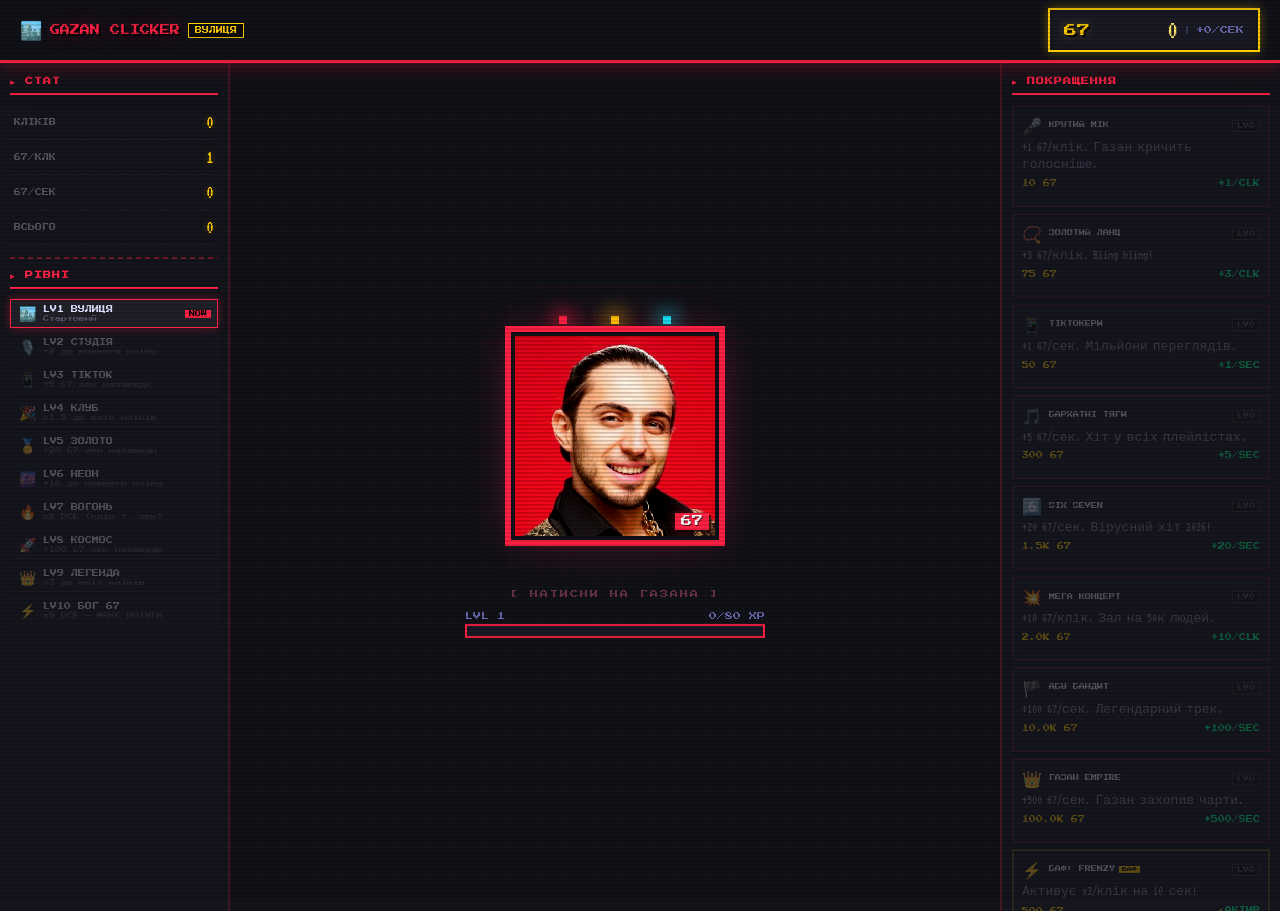
<file: index.html>
<!DOCTYPE html>
<html lang="uk">
<head>
  <meta charset="UTF-8"/>
  <meta name="viewport" content="width=device-width,initial-scale=1.0"/>
  <title>GAZAN 67 КЛІКЕР</title>
  <link href="https://fonts.googleapis.com/css2?family=Press+Start+2P&family=VT323&display=swap" rel="stylesheet"/>
  <link rel="stylesheet" href="style.css"/>
</head>
<body class="theme-street">

  <div class="scanlines"></div>

  <!-- HEADER -->
  <header class="header">
    <div class="logo-wrap">
      <span class="lvl-icon" id="lvlIcon">🏙️</span>
      <span class="logo">GAZAN CLICKER</span>
      <span class="lvl-title" id="lvlTitle">ВУЛИЦЯ</span>
    </div>
    <div class="currency-display">
      <span class="c-icon">67</span>
      <span class="c-amount" id="currency">0</span>
      <span class="c-ps" id="perSec">+0/СЕК</span>
    </div>
  </header>

  <!-- BUFF BAR -->
  <div class="buff-bar" id="buffBar" style="display:none">
    <span class="buff-name" id="buffName">⚡ BUFF</span>
    <div class="buff-progress">
      <div class="buff-fill" id="buffBarFill" style="width:100%"></div>
    </div>
    <span class="buff-timer" id="buffTimer">10СЕК</span>
  </div>

  <main class="game-layout">

    <!-- LEFT: STATS + ACHIEVEMENTS -->
    <aside class="stats-panel">
      <h2 class="panel-title">► СТАТ</h2>
      <div class="stat-item"><span class="stat-label">КЛІКІВ</span><span class="stat-value" id="totalClicks">0</span></div>
      <div class="stat-item"><span class="stat-label">67/КЛК</span><span class="stat-value" id="perClick">1</span></div>
      <div class="stat-item"><span class="stat-label">67/СЕК</span><span class="stat-value" id="perSecStat">0</span></div>
      <div class="stat-item"><span class="stat-label">ВСЬОГО</span><span class="stat-value" id="totalEarned">0</span></div>

      <div class="pixel-div"></div>

      <!-- LEVEL ROADMAP -->
      <h2 class="panel-title">► РІВНІ</h2>
      <div class="level-roadmap" id="levelRoadmap"></div>
    </aside>

    <!-- CENTER: CLICKER -->
    <section class="clicker-center">

      <div class="gazan-stage">
        <div class="stage-lights">
          <div class="light l1"></div>
          <div class="light l2"></div>
          <div class="light l3"></div>
        </div>

        <div class="gazan-frame" id="gazanBtn">
          <div class="pixel-frame-inner">
            <img src="gazan.png" class="gazan-photo" id="gazanImg" alt="GAZAN" draggable="false"
              onerror="this.style.display='none';document.getElementById('gazFallback').style.display='flex'"/>
            <div class="gazan-fallback" id="gazFallback"><div class="fb-t">GAZAN</div><div class="fb-s">🎤 67</div></div>
            <div class="photo-overlay"></div>
            <div class="badge-67" id="badge67">67</div>
            <!-- theme overlay (changes per level) -->
            <div class="theme-overlay" id="themeOverlay"></div>
          </div>
        </div>

        <div class="music-notes">
          <span class="note n1">♪</span>
          <span class="note n2">♫</span>
          <span class="note n3">♩</span>
          <span class="note n4">♬</span>
        </div>
      </div>

      <div class="click-feedback" id="clickFeedback">+<span id="feedbackAmount">1</span> <span class="fb-cur">67</span></div>
      <div class="click-hint" id="clickHint">[ НАТИСНИ НА ГАЗАНА ]</div>

      <!-- XP BAR -->
      <div class="xp-wrap">
        <div class="xp-top">
          <span class="xp-lbl">LVL <span id="playerLevel">1</span></span>
          <span class="xp-lbl"><span id="xpCurrent">0</span>/<span id="xpMax">80</span> XP</span>
        </div>
        <div class="xp-outer"><div class="xp-fill" id="xpBar" style="width:0%"></div></div>
      </div>
    </section>

    <!-- RIGHT: UPGRADES -->
    <aside class="upgrades-panel">
      <h2 class="panel-title">► ПОКРАЩЕННЯ</h2>
      <div id="upgradesList" class="upgrades-list"></div>

      <div class="pixel-div"></div>
      <h2 class="panel-title">► АЧІВКИ</h2>
      <div id="achievements" class="achievements-list"></div>
    </aside>

  </main>

  <div id="floatingNumbers"></div>
  <script src="game.js"></script>
</body>
</html>
</file>
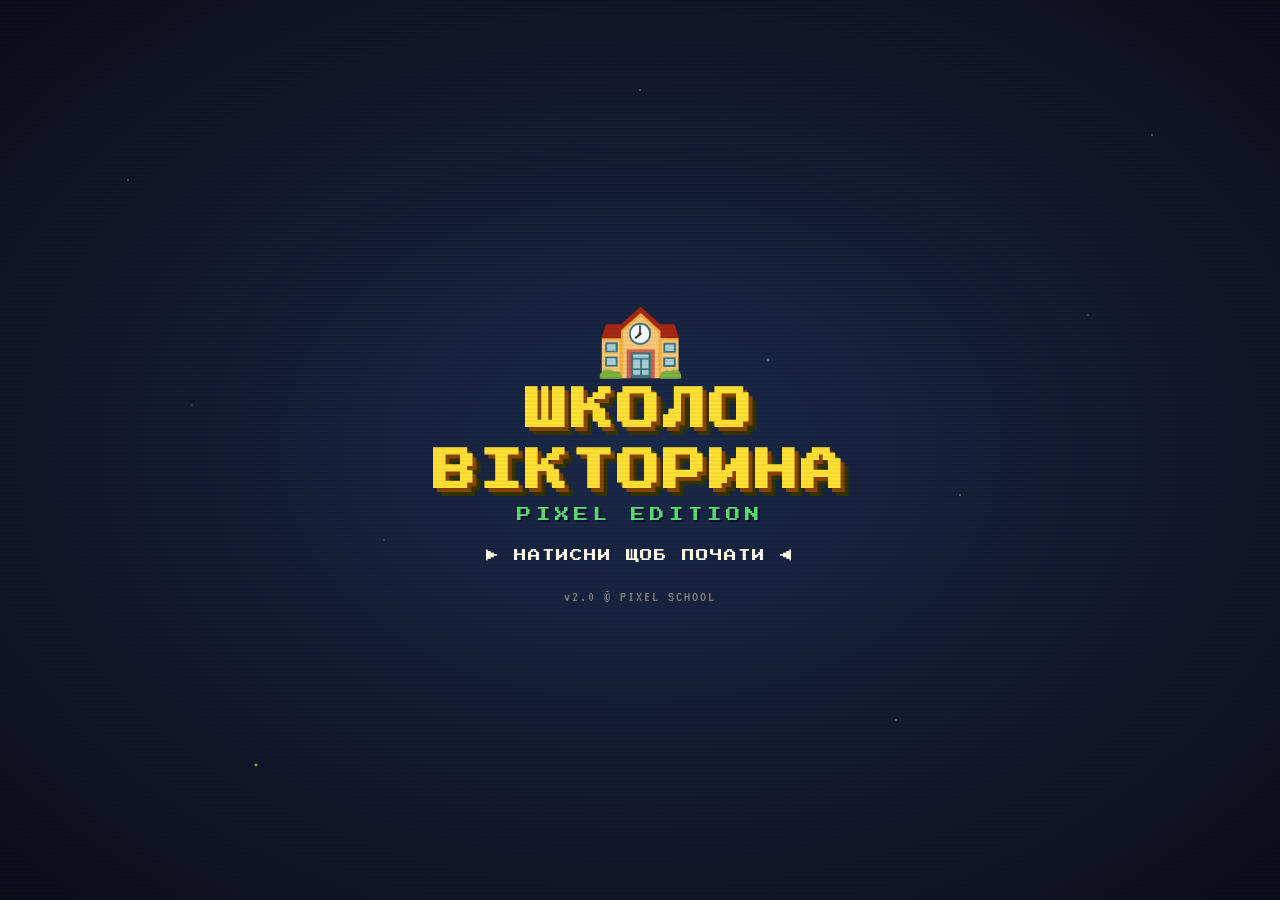
<file: school-quiz (1).html>
<!DOCTYPE html>
<html lang="uk">
<head>
  <meta charset="UTF-8" />
  <meta name="viewport" content="width=device-width, initial-scale=1.0"/>
  <title>🎮 ШкільнаВікторина PIXEL</title>
  <link href="https://fonts.googleapis.com/css2?family=Press+Start+2P&family=VT323&display=swap" rel="stylesheet"/>
  <style>
@import url('https://fonts.googleapis.com/css2?family=Press+Start+2P&family=VT323&display=swap');
:root {
  --yellow:#FFE135;--yellow2:#FFB700;--green:#5BDB6F;--green2:#2DA844;
  --blue:#5BC8FF;--blue2:#1A8ECC;--red:#FF5757;--red2:#CC2222;
  --purple:#C86BFF;--orange:#FF9B42;--pink:#FF6EB4;
  --white:#FFF9E6;--cream:#FFF0B0;--dark:#1A1A2E;--dark2:#16213E;--gray:#888;
  --pixel-shadow:4px 4px 0 #222;--pixel-border:3px solid #222;
  --font-pixel:'Press Start 2P',monospace;--font-mono:'VT323',monospace;
}
*,*::before,*::after{box-sizing:border-box;margin:0;padding:0}
html,body{width:100%;height:100%;min-height:100vh;background:var(--dark);font-family:var(--font-mono);font-size:18px;color:var(--white);overflow-x:hidden}
.screen{display:none;width:100%;min-height:100vh;flex-direction:column;align-items:center;justify-content:center;padding:1rem;position:relative}
.screen.active{display:flex}
.screen-inner{width:100%;max-width:640px;display:flex;flex-direction:column;align-items:center;gap:1rem;padding:1rem 0.5rem 2rem}
.pixel-box{background:var(--dark2);border:var(--pixel-border);box-shadow:var(--pixel-shadow);image-rendering:pixelated}
.screen-title{font-family:var(--font-pixel);font-size:clamp(0.8rem,3vw,1.1rem);color:var(--yellow);text-shadow:3px 3px 0 #993;text-align:center;letter-spacing:2px;margin:0.5rem 0}
#screen-splash{background:radial-gradient(ellipse at center,#1a2a4a 0%,#0d0d1a 100%);cursor:pointer}
.splash-content{display:flex;flex-direction:column;align-items:center;gap:1.5rem;z-index:2;animation:fadeIn 1s ease}
.pixel-logo{text-align:center}
.logo-emoji{font-size:4rem;display:block;animation:bounce 1s infinite}
.title-main{font-family:var(--font-pixel);font-size:clamp(1.4rem,6vw,2.4rem);color:var(--yellow);text-shadow:4px 4px 0 #884400,8px 8px 0 #330;line-height:1.4;text-align:center;letter-spacing:3px}
.title-sub{font-family:var(--font-pixel);font-size:clamp(0.5rem,2.5vw,0.8rem);color:var(--green);text-shadow:2px 2px 0 #113;letter-spacing:5px;margin-top:0.3rem}
.blink-text{font-family:var(--font-pixel);font-size:clamp(0.5rem,2vw,0.7rem);color:var(--white);animation:blink 0.8s step-end infinite;letter-spacing:1px}
.version-tag{font-family:var(--font-mono);font-size:0.85rem;color:var(--gray);letter-spacing:2px}
.stars{position:absolute;width:100%;height:100%;top:0;left:0;pointer-events:none;background-image:radial-gradient(1px 1px at 10% 20%,#fff 0%,transparent 100%),radial-gradient(1px 1px at 30% 60%,#fff8 0%,transparent 100%),radial-gradient(1px 1px at 50% 10%,#fff 0%,transparent 100%),radial-gradient(1px 1px at 70% 80%,#fff 0%,transparent 100%),radial-gradient(1px 1px at 85% 35%,#fff8 0%,transparent 100%),radial-gradient(2px 2px at 20% 85%,#ffe135 0%,transparent 100%),radial-gradient(2px 2px at 60% 40%,#5bc8ff 0%,transparent 100%),radial-gradient(1px 1px at 90% 15%,#fff 0%,transparent 100%),radial-gradient(1px 1px at 15% 45%,#fff6 0%,transparent 100%),radial-gradient(1px 1px at 75% 55%,#fff 0%,transparent 100%);animation:twinkle 3s ease-in-out infinite alternate}
#screen-rules{background:linear-gradient(135deg,#0d1b2a 0%,#1a2a1a 100%)}
.rules-box{width:100%;max-width:520px;padding:1.2rem 1.4rem;display:flex;flex-direction:column;gap:0.7rem;background:#0e2233;border-color:var(--blue);box-shadow:4px 4px 0 var(--blue2)}
.rule-item{display:flex;align-items:flex-start;gap:0.8rem;font-family:var(--font-mono);font-size:1.15rem;line-height:1.4}
.rule-icon{font-size:1.3rem;flex-shrink:0;margin-top:2px}
.rule-item strong{color:var(--yellow);font-family:var(--font-mono)}
.name-form{display:flex;flex-direction:column;align-items:center;gap:0.5rem}
.pixel-label{font-family:var(--font-pixel);font-size:0.6rem;color:var(--green);letter-spacing:2px}
.pixel-input{font-family:var(--font-pixel);font-size:0.75rem;background:#0d0d1a;border:var(--pixel-border);box-shadow:3px 3px 0 #222;color:var(--yellow);padding:0.6rem 1rem;text-transform:uppercase;letter-spacing:2px;outline:none;width:220px;text-align:center}
.pixel-input::placeholder{color:#555}
.pixel-input:focus{border-color:var(--yellow);box-shadow:3px 3px 0 var(--yellow2)}
.pixel-btn{font-family:var(--font-pixel);font-size:clamp(0.55rem,2vw,0.72rem);padding:0.75rem 1.8rem;border:var(--pixel-border);cursor:pointer;transition:transform 0.08s,box-shadow 0.08s;letter-spacing:1px;text-decoration:none;display:inline-block;text-align:center}
.pixel-btn:active{transform:translate(3px,3px);box-shadow:1px 1px 0 #222 !important}
.btn-green{background:var(--green);color:#0a2a0a;box-shadow:4px 4px 0 var(--green2)}
.btn-green:hover{background:#79ff8e}
.btn-yellow{background:var(--yellow);color:#3a2200;box-shadow:4px 4px 0 var(--yellow2)}
.btn-yellow:hover{background:#fff07a}
.btn-blue{background:var(--blue);color:#001a33;box-shadow:4px 4px 0 var(--blue2)}
.btn-blue:hover{background:#90e0ff}
.btn-gray{background:#444;color:#ccc;box-shadow:4px 4px 0 #222}
.btn-gray:hover{background:#666}
.btn-red{background:var(--red);color:#2a0000;box-shadow:4px 4px 0 var(--red2)}
.btn-red:hover{background:#ff8080}
.btn-rainbow{background:linear-gradient(90deg,var(--red),var(--orange),var(--yellow),var(--green),var(--blue),var(--purple));color:#fff;box-shadow:4px 4px 0 #333;text-shadow:1px 1px 0 #000;animation:rainbowShift 2s linear infinite;background-size:200% 100%}
#screen-select{background:linear-gradient(135deg,#1a1a0d 0%,#2a1a0a 100%)}
.grade-grid{display:flex;flex-wrap:wrap;justify-content:center;gap:0.8rem;width:100%;max-width:520px}
.grade-btn{font-family:var(--font-pixel);display:flex;flex-direction:column;align-items:center;padding:0.8rem 1rem;cursor:pointer;transition:transform 0.08s,box-shadow 0.08s,background 0.1s;background:#1a0a2a;border-color:var(--purple);box-shadow:4px 4px 0 #660088;min-width:90px}
.grade-btn:hover{background:#2e1040;transform:translate(-2px,-2px);box-shadow:6px 6px 0 #660088}
.grade-btn.selected{background:var(--purple);color:#1a002a;box-shadow:4px 4px 0 #440066}
.grade-num{font-size:1.8rem;color:var(--yellow);text-shadow:2px 2px 0 #664}
.grade-label{font-size:0.5rem;color:var(--white);margin-top:0.2rem;letter-spacing:1px}
.grade-stars{font-size:0.8rem;margin-top:0.2rem}
.subject-grid{display:flex;flex-wrap:wrap;justify-content:center;gap:0.8rem;width:100%;max-width:520px}
.subject-btn{font-family:var(--font-pixel);display:flex;flex-direction:column;align-items:center;gap:0.3rem;padding:0.9rem 0.8rem;cursor:pointer;transition:transform 0.08s,box-shadow 0.08s,background 0.1s;background:#0a1a2a;border-color:var(--orange);box-shadow:4px 4px 0 #884400;min-width:110px;font-size:0.55rem;letter-spacing:1px;color:var(--white)}
.subject-btn:hover{transform:translate(-2px,-2px);box-shadow:6px 6px 0 #884400;background:#1a2a3a}
.subject-btn.selected{background:var(--orange);color:#2a0a00;box-shadow:4px 4px 0 #553300}
.subj-icon{font-size:1.8rem}
#screen-quiz{background:linear-gradient(135deg,#0a1a0a 0%,#0a0a2a 100%);justify-content:flex-start;padding-top:0}
.quiz-header{width:100%;max-width:700px;padding:0.7rem 1rem;background:#0d0d0d;border-bottom:3px solid #333;display:flex;align-items:center;justify-content:space-between;flex-wrap:wrap;gap:0.5rem}
.quiz-meta{display:flex;gap:0.5rem;flex-wrap:wrap}
.meta-chip{font-family:var(--font-pixel);font-size:0.55rem;background:#222;border:2px solid #555;padding:0.3rem 0.5rem;color:var(--green);letter-spacing:1px}
.hearts-row{display:flex;gap:0.3rem;font-size:1.3rem}
.heart{transition:transform 0.3s;display:inline-block}
.heart.lost{filter:grayscale(1) brightness(0.4);transform:scale(0.8)}
.heart.shake{animation:heartShake 0.4s}
.quiz-progress{font-family:var(--font-pixel);font-size:0.6rem;color:var(--yellow);display:flex;align-items:center;gap:0.5rem}
.progress-bar-wrap{width:80px;height:10px;background:#333;border:2px solid #555}
.progress-bar-fill{height:100%;background:var(--green);transition:width 0.3s;width:0%}
.quiz-body{width:100%;max-width:700px;margin:1rem auto;padding:1.5rem 1.2rem;background:#0e1e0e;border-color:var(--green);box-shadow:4px 4px 0 var(--green2);display:flex;flex-direction:column;gap:1rem}
.timer-wrap{display:flex;align-items:center;gap:0.6rem}
.timer-bar-bg{flex:1;height:16px;background:#1a1a1a;border:2px solid #444}
.timer-bar{height:100%;background:var(--green);width:100%;transition:width 1s linear,background 0.5s}
.timer-bar.warning{background:var(--yellow)}
.timer-bar.danger{background:var(--red);animation:timerPulse 0.5s infinite}
.timer-num{font-family:var(--font-pixel);font-size:0.8rem;color:var(--white);min-width:1.8rem;text-align:right}
.question-text{font-family:var(--font-mono);font-size:clamp(1.1rem,3vw,1.5rem);line-height:1.5;color:var(--cream);text-align:center;min-height:3rem;padding:0.5rem}
.answers-grid{display:grid;grid-template-columns:1fr 1fr;gap:0.7rem}
.answer-btn{font-family:var(--font-mono);font-size:clamp(1rem,2.5vw,1.3rem);padding:0.8rem 0.6rem;cursor:pointer;transition:transform 0.08s,background 0.15s;background:#152215;border-color:#3a5a3a;box-shadow:3px 3px 0 #1a3a1a;color:var(--white);text-align:left;line-height:1.3;min-height:3.5rem}
.answer-btn:hover:not(:disabled){background:#1f3a1f;transform:translate(-1px,-1px);box-shadow:4px 4px 0 #1a3a1a}
.answer-btn:disabled{cursor:default}
.answer-btn.correct{background:var(--green)!important;color:#0a2a0a!important;border-color:var(--green2)!important;box-shadow:3px 3px 0 #0a3a0a!important}
.answer-btn.wrong{background:var(--red)!important;color:#fff!important;border-color:var(--red2)!important;box-shadow:3px 3px 0 #880000!important;animation:shake 0.4s}
.answer-btn.dim{background:#111!important;color:#444!important;border-color:#333!important;box-shadow:none!important}
.feedback-msg{font-family:var(--font-pixel);font-size:0.65rem;text-align:center;padding:0.6rem;border:2px solid;animation:popIn 0.3s;letter-spacing:1px}
.feedback-msg.correct-fb{background:#0a3a0a;color:var(--green);border-color:var(--green2)}
.feedback-msg.wrong-fb{background:#3a0a0a;color:var(--red);border-color:var(--red2)}
.feedback-msg.timeout-fb{background:#3a2a0a;color:var(--yellow);border-color:var(--yellow2)}
#screen-lose{background:radial-gradient(ellipse,#2a0000 0%,#0a0000 100%)}
#screen-win{background:radial-gradient(ellipse,#002a0a 0%,#000a02 100%)}
#screen-genius{background:radial-gradient(ellipse,#1a002a 0%,#050010 100%)}
.big-emoji{font-size:5rem;text-align:center;animation:bounce 0.8s infinite}
.red-title{color:var(--red)!important;text-shadow:3px 3px 0 var(--red2)!important}
.green-title{color:var(--green)!important;text-shadow:3px 3px 0 var(--green2)!important}
.genius-title{color:var(--purple)!important;text-shadow:3px 3px 0 #660099!important;animation:rainbowText 2s linear infinite}
.result-box{width:100%;max-width:420px;padding:1.2rem;font-family:var(--font-mono);font-size:1.15rem;text-align:center;line-height:1.8}
.result-box strong{color:var(--yellow)}
.genius-screen{position:relative}
.genius-stars{font-size:1.5rem;letter-spacing:0.5rem;animation:spin 4s linear infinite}
.genius-bounce{animation:geniusBounce 0.6s infinite}
.genius-box{width:100%;max-width:480px;padding:1.3rem;font-family:var(--font-mono);font-size:1.15rem;text-align:center;line-height:1.7;background:#1a003a;border-color:var(--purple);box-shadow:4px 4px 0 #660099}
.genius-award{color:var(--yellow);font-family:var(--font-pixel);font-size:0.6rem;margin:0.5rem 0;animation:blink 1s step-end infinite;letter-spacing:1px}
.confetti-container{position:fixed;top:0;left:0;width:100%;height:100%;pointer-events:none;z-index:10;overflow:hidden}
.confetti-piece{position:absolute;width:10px;height:10px;top:-20px;animation:confettiFall linear forwards}
#screen-leaderboard{background:linear-gradient(135deg,#0a0a2a 0%,#1a0a2a 100%)}
.lb-grade-tabs{display:flex;gap:0.4rem;flex-wrap:wrap;justify-content:center}
.lb-tab{font-family:var(--font-pixel);font-size:0.55rem;padding:0.5rem 0.7rem;cursor:pointer;background:#222;border:var(--pixel-border);box-shadow:3px 3px 0 #111;color:var(--gray);letter-spacing:1px;transition:all 0.1s}
.lb-tab.active,.lb-tab:hover{background:var(--blue);color:#001a33;box-shadow:3px 3px 0 var(--blue2)}
.lb-table{width:100%;max-width:580px;background:#050a18;border-color:var(--blue);box-shadow:4px 4px 0 var(--blue2);overflow:hidden}
.lb-row{display:grid;grid-template-columns:30px 1fr 90px 60px 70px;gap:0.5rem;padding:0.5rem 0.7rem;font-family:var(--font-mono);font-size:1rem;align-items:center;border-bottom:2px solid #1a2a3a}
.lb-row:last-child{border-bottom:none}
.lb-header{font-family:var(--font-pixel);font-size:0.45rem;color:var(--blue);background:#0a1428;letter-spacing:1px}
.lb-row:not(.lb-header):nth-child(even){background:#080d1a}
.lb-rank-1{color:#FFD700}
.lb-rank-2{color:#C0C0C0}
.lb-rank-3{color:#CD7F32}
.no-entries{text-align:center;padding:1.5rem;color:#555;font-family:var(--font-pixel);font-size:0.55rem}
.hidden{display:none!important}
@keyframes blink{50%{opacity:0}}
@keyframes bounce{0%,100%{transform:translateY(0)}50%{transform:translateY(-12px)}}
@keyframes geniusBounce{0%,100%{transform:scale(1) rotate(-5deg)}50%{transform:scale(1.15) rotate(5deg)}}
@keyframes fadeIn{from{opacity:0;transform:translateY(20px)}to{opacity:1;transform:translateY(0)}}
@keyframes shake{0%,100%{transform:translateX(0)}20%{transform:translateX(-6px)}40%{transform:translateX(6px)}60%{transform:translateX(-4px)}80%{transform:translateX(4px)}}
@keyframes heartShake{0%,100%{transform:scale(1)}30%{transform:scale(1.4) rotate(-10deg)}60%{transform:scale(0.8) rotate(10deg)}}
@keyframes popIn{from{transform:scale(0.7);opacity:0}to{transform:scale(1);opacity:1}}
@keyframes twinkle{from{opacity:0.6}to{opacity:1}}
@keyframes timerPulse{0%,100%{opacity:1}50%{opacity:0.4}}
@keyframes confettiFall{to{transform:translateY(110vh) rotate(720deg);opacity:0}}
@keyframes rainbowShift{from{background-position:0% 50%}to{background-position:200% 50%}}
@keyframes rainbowText{0%{color:var(--red)}20%{color:var(--orange)}40%{color:var(--yellow)}60%{color:var(--green)}80%{color:var(--blue)}100%{color:var(--purple)}}
@keyframes spin{from{transform:rotate(0deg)}to{transform:rotate(360deg)}}
@media(max-width:480px){.answers-grid{grid-template-columns:1fr}.lb-row{grid-template-columns:25px 1fr 70px 50px 55px;font-size:0.85rem}.quiz-header{padding:0.5rem}.quiz-body{margin:0.5rem;padding:1rem 0.7rem}.grade-btn{min-width:75px}.subject-btn{min-width:95px}}
body::after{content:'';position:fixed;top:0;left:0;width:100%;height:100%;background:repeating-linear-gradient(0deg,transparent,transparent 2px,rgba(0,0,0,0.04) 2px,rgba(0,0,0,0.04) 4px);pointer-events:none;z-index:9999}
  </style>
</head>
<body>

<!-- SPLASH -->
<div id="screen-splash" class="screen active">
  <div class="stars"></div>
  <div class="splash-content">
    <div class="pixel-logo">
      <span class="logo-emoji">🏫</span>
      <h1 class="title-main">ШКОЛО<br>ВІКТОРИНА</h1>
      <div class="title-sub">PIXEL EDITION</div>
    </div>
    <div class="blink-text">▶ НАТИСНИ ЩОБ ПОЧАТИ ◀</div>
    <div class="version-tag">v2.0 © PIXEL SCHOOL</div>
  </div>
</div>

<!-- RULES -->
<div id="screen-rules" class="screen">
  <div class="screen-inner">
    <h2 class="screen-title">📜 ПРАВИЛА ГРИ</h2>
    <div class="rules-box pixel-box">
      <div class="rule-item"><span class="rule-icon">🏫</span><p>Обери <strong>клас (рівень)</strong> та <strong>предмет</strong></p></div>
      <div class="rule-item"><span class="rule-icon">❓</span><p>Кожен рівень містить <strong>15 запитань</strong></p></div>
      <div class="rule-item"><span class="rule-icon">❤️</span><p>У тебе <strong>3 серця</strong> — 3 помилки = програш</p></div>
      <div class="rule-item"><span class="rule-icon">🏆</span><p>Пройди без поразки — потрапиш у <strong>Таблицю Лідерів</strong></p></div>
      <div class="rule-item"><span class="rule-icon">⭐</span><p>Пройди всі 5 предметів одного класу — отримай <strong>секретну ачівку!</strong></p></div>
      <div class="rule-item"><span class="rule-icon">⏱️</span><p>На кожне запитання є <strong>20 секунд</strong></p></div>
    </div>
    <div class="name-form">
      <label class="pixel-label">ТВОЄ ІМ'Я:</label>
      <input type="text" id="player-name" class="pixel-input" placeholder="ГРАВЕЦЬ_1" maxlength="12"/>
    </div>
    <button class="pixel-btn btn-green" id="btn-start-select">▶ ДАЛІ</button>
  </div>
</div>

<!-- SELECT -->
<div id="screen-select" class="screen">
  <div class="screen-inner">
    <h2 class="screen-title">🎓 ОБЕРІТЬ КЛАС</h2>
    <div class="grade-grid">
      <button class="grade-btn pixel-box" data-grade="5"><span class="grade-num">5</span><span class="grade-label">КЛАС</span><span class="grade-stars">⭐</span></button>
      <button class="grade-btn pixel-box" data-grade="6"><span class="grade-num">6</span><span class="grade-label">КЛАС</span><span class="grade-stars">⭐⭐</span></button>
      <button class="grade-btn pixel-box" data-grade="7"><span class="grade-num">7</span><span class="grade-label">КЛАС</span><span class="grade-stars">⭐⭐⭐</span></button>
      <button class="grade-btn pixel-box" data-grade="8"><span class="grade-num">8</span><span class="grade-label">КЛАС</span><span class="grade-stars">⭐⭐⭐⭐</span></button>
      <button class="grade-btn pixel-box" data-grade="9"><span class="grade-num">9</span><span class="grade-label">КЛАС</span><span class="grade-stars">⭐⭐⭐⭐⭐</span></button>
    </div>
    <div id="subject-section" class="hidden">
      <h2 class="screen-title" style="margin-top:1.5rem">📚 ОБЕРІТЬ ПРЕДМЕТ</h2>
      <div class="subject-grid">
        <button class="subject-btn pixel-box" data-subject="history"><span class="subj-icon">🏛️</span><span>ІСТОРІЯ</span></button>
        <button class="subject-btn pixel-box" data-subject="physics"><span class="subj-icon">⚡</span><span>ФІЗИКА</span></button>
        <button class="subject-btn pixel-box" data-subject="geography"><span class="subj-icon">🌍</span><span>ГЕОГРАФІЯ</span></button>
        <button class="subject-btn pixel-box" data-subject="math"><span class="subj-icon">➗</span><span>МАТЕМАТИКА</span></button>
        <button class="subject-btn pixel-box" data-subject="english"><span class="subj-icon">🇬🇧</span><span>АНГЛІЙСЬКА</span></button>
      </div>
    </div>
    <button class="pixel-btn btn-yellow hidden" id="btn-go-quiz">▶ ПОЧАТИ!</button>
    <button class="pixel-btn btn-gray" id="btn-back-rules" style="margin-top:0.5rem">◀ НАЗАД</button>
  </div>
</div>

<!-- QUIZ -->
<div id="screen-quiz" class="screen">
  <div class="quiz-header">
    <div class="quiz-meta">
      <span id="quiz-grade-label" class="meta-chip">📚 5 КЛАС</span>
      <span id="quiz-subject-label" class="meta-chip">🏛️ ІСТОРІЯ</span>
    </div>
    <div class="hearts-row" id="hearts-row">
      <span class="heart" id="h1">❤️</span>
      <span class="heart" id="h2">❤️</span>
      <span class="heart" id="h3">❤️</span>
    </div>
    <div class="quiz-progress">
      <span id="q-num">1</span>/15
      <div class="progress-bar-wrap"><div class="progress-bar-fill" id="progress-fill"></div></div>
    </div>
  </div>
  <div class="quiz-body pixel-box">
    <div class="timer-wrap">
      <div class="timer-bar-bg"><div class="timer-bar" id="timer-bar"></div></div>
      <span class="timer-num" id="timer-num">20</span>
    </div>
    <div class="question-text" id="question-text">Завантаження...</div>
    <div class="answers-grid" id="answers-grid">
      <button class="answer-btn pixel-box" id="ans-0"></button>
      <button class="answer-btn pixel-box" id="ans-1"></button>
      <button class="answer-btn pixel-box" id="ans-2"></button>
      <button class="answer-btn pixel-box" id="ans-3"></button>
    </div>
    <div class="feedback-msg hidden" id="feedback-msg"></div>
  </div>
</div>

<!-- LOSE -->
<div id="screen-lose" class="screen">
  <div class="screen-inner">
    <div class="result-emoji big-emoji">💀</div>
    <h2 class="screen-title red-title">ГРА ЗАКІНЧЕНА!</h2>
    <div class="pixel-box result-box">
      <p>Ти допустив(-ла) 3 помилки!</p>
      <p id="lose-score">Правильних відповідей: <strong>0</strong></p>
      <p id="lose-question">Зупинився(-лась) на запитанні: <strong>1</strong></p>
    </div>
    <button class="pixel-btn btn-yellow" id="btn-retry">🔄 СПРОБУВАТИ ЗНОВУ</button>
    <button class="pixel-btn btn-blue" id="btn-menu-lose">🏠 МЕНЮ</button>
  </div>
</div>

<!-- WIN -->
<div id="screen-win" class="screen">
  <div class="screen-inner">
    <div class="confetti-container" id="confetti"></div>
    <div class="result-emoji big-emoji" id="win-emoji">🏆</div>
    <h2 class="screen-title green-title" id="win-title">ПЕРЕМОГА!</h2>
    <div class="pixel-box result-box">
      <p id="win-score">Правильних відповідей: <strong>15/15</strong></p>
      <p id="win-time">Витрачено часу: <strong>120 сек</strong></p>
    </div>
    <div id="name-save-section" class="name-form">
      <label class="pixel-label">ЗБЕРЕГТИ РЕЗУЛЬТАТ?</label>
      <button class="pixel-btn btn-green" id="btn-save-score">💾 ЗБЕРЕГТИ</button>
    </div>
    <button class="pixel-btn btn-blue" id="btn-leaderboard">🏆 ТАБЛИЦЯ ЛІДЕРІВ</button>
    <button class="pixel-btn btn-gray" id="btn-menu-win">🏠 МЕНЮ</button>
  </div>
</div>

<!-- GENIUS -->
<div id="screen-genius" class="screen">
  <div class="screen-inner genius-screen">
    <div class="genius-stars">✨🌟✨🌟✨</div>
    <div class="result-emoji big-emoji genius-bounce">🧠</div>
    <h2 class="screen-title genius-title">ТИ — ГЕНІЙ!</h2>
    <div class="pixel-box genius-box">
      <p>Неймовірно! Ти пройшов(-ла) <strong>ВСІ 5 ПРЕДМЕТІВ</strong> одного класу без поразки!</p>
      <p class="genius-award">🏅 СЕКРЕТНА АЧІВКА РОЗБЛОКОВАНА 🏅</p>
      <p><em>"ВСЕЗНАЙКО"</em></p>
    </div>
    <a href="https://www.youtube.com/watch?v=dQw4w9WgXcQ" target="_blank" class="pixel-btn btn-rainbow">🎁 ОТРИМАТИ НАГОРОДУ</a>
    <button class="pixel-btn btn-gray" id="btn-menu-genius" style="margin-top:0.5rem">🏠 МЕНЮ</button>
  </div>
</div>

<!-- LEADERBOARD -->
<div id="screen-leaderboard" class="screen">
  <div class="screen-inner">
    <h2 class="screen-title">🏆 ТАБЛИЦЯ ЛІДЕРІВ</h2>
    <div class="lb-grade-tabs" id="lb-tabs">
      <button class="lb-tab active" data-grade="5">5 КЛ</button>
      <button class="lb-tab" data-grade="6">6 КЛ</button>
      <button class="lb-tab" data-grade="7">7 КЛ</button>
      <button class="lb-tab" data-grade="8">8 КЛ</button>
      <button class="lb-tab" data-grade="9">9 КЛ</button>
    </div>
    <div class="lb-table pixel-box" id="lb-table">
      <div class="lb-header lb-row"><span>#</span><span>ІМ'Я</span><span>ПРЕДМЕТ</span><span>БАЛ</span><span>ЧАС</span></div>
      <div id="lb-rows"></div>
    </div>
    <button class="pixel-btn btn-gray" id="btn-menu-lb">🏠 МЕНЮ</button>
  </div>
</div>

<script>
// ============================================================
//  BANK OF QUESTIONS — 5 subjects × 5 grades × 15 questions
// ============================================================
const QUESTIONS = {
  history: {
    5: [
      { q: "Як називалася перша держава на теренах сучасної України?", a: ["Київська Русь","Запорізька Січ","Галицько-Волинське","Скіфія"], correct: 0 },
      { q: "Хто заснував Київ за легендою?", a: ["Кий, Щек, Хорив і Либідь","Рюрик","Аскольд і Дір","Олег"], correct: 0 },
      { q: "Яка річка є головною рікою Київської Русі?", a: ["Дніпро","Дунай","Дон","Десна"], correct: 0 },
      { q: "В якому році за традицією засновано Київ?", a: ["482 рік","862 рік","1000 рік","988 рік"], correct: 0 },
      { q: "Як звали першого відомого літописця Київської Русі?", a: ["Нестор","Боян","Ярослав","Феодосій"], correct: 0 },
      { q: "Яка держава була найбільшою сусідкою Київської Русі на сході?", a: ["Хозарський каганат","Монгольська імперія","Візантія","Польща"], correct: 0 },
      { q: "Яку мову вважають давньоруською?", a: ["Церковнослов'янську","Старогрецьку","Латинську","Арабську"], correct: 0 },
      { q: "Що таке вотчина?", a: ["Спадкове земельне володіння","Військовий пост","Монастир","Ринок"], correct: 0 },
      { q: "Яке плем'я жило на місці сучасного Києва?", a: ["Поляни","Древляни","Сіверяни","Уличі"], correct: 0 },
      { q: "Як називався договір між Руссю і Візантією 911 року?", a: ["Русько-візантійський договір","Берестейська угода","Переяславська угода","Варязька умова"], correct: 0 },
      { q: "Хто з правителів Русі прийняв хрещення першим?", a: ["Аскольд","Олег","Ігор","Святослав"], correct: 0 },
      { q: "Що означає слово 'Русь' за однією з версій?", a: ["Назва варязьких воїнів","Колір землі","Назва річки","Ім'я князя"], correct: 0 },
      { q: "Яка столиця Давньоруської держави?", a: ["Київ","Новгород","Чернігів","Переяслав"], correct: 0 },
      { q: "Як звали князя, що об'єднав Новгород і Київ?", a: ["Олег","Рюрик","Ігор","Святослав"], correct: 0 },
      { q: "Де Нестор-літописець написав 'Повість минулих літ'?", a: ["Києво-Печерський монастир","Новгородський собор","Чернігівська фортеця","Галицький замок"], correct: 0 }
    ],
    6: [
      { q: "Коли охрестилася Русь за офіційною датою?", a: ["988 рік","882 рік","1054 рік","1037 рік"], correct: 0 },
      { q: "Хто провів хрещення Русі?", a: ["Князь Володимир I","Ярослав Мудрий","Ольга","Святослав"], correct: 0 },
      { q: "Яку назву мав головний храм Київської Русі?", a: ["Собор Святої Софії","Десятинна церква","Михайлівський монастир","Печерська лавра"], correct: 0 },
      { q: "Хто такий Ярослав Мудрий?", a: ["Великий князь Київський","Монгольський хан","Польський король","Візантійський Emperor"], correct: 0 },
      { q: "Який документ уклав Ярослав Мудрий?", a: ["Руська Правда","Велика Хартія","Кодекс Юстиніана","Заповіт Нестора"], correct: 0 },
      { q: "Де відбулася битва між Руссю і печенігами 1036 року?", a: ["Під Києвом","На Дунаї","Під Черніговом","На Дніпрі"], correct: 0 },
      { q: "Хто написав 'Слово о законі і благодаті'?", a: ["Іларіон","Нестор","Феодосій","Антоній"], correct: 0 },
      { q: "В якому місті збудований перший Троїцький монастир?", a: ["Київ","Суздаль","Чернігів","Псков"], correct: 0 },
      { q: "Якою мовою велося богослужіння в Київській Русі?", a: ["Церковнослов'янська","Грецька","Латинська","Давньоруська"], correct: 0 },
      { q: "Коли Ярослав Мудрий став єдиновладним правителем Русі?", a: ["1019 рік","988 рік","1037 рік","1054 рік"], correct: 0 },
      { q: "Що таке 'удільне князівство'?", a: ["Частина держави під керуванням князя","Самостійна держава","Монастирські угіддя","Військовий табір"], correct: 0 },
      { q: "Звідки прийшло до Русі письмо?", a: ["Від Кирила і Мефодія з Болгарії","Від варягів","Від хозарів","Від арабів"], correct: 0 },
      { q: "Як звали братів-просвітителів, що створили слов'янське письмо?", a: ["Кирило і Мефодій","Борис і Гліб","Антоній і Феодосій","Аскольд і Дір"], correct: 0 },
      { q: "Що таке 'Десятинна церква'?", a: ["Перша кам'яна церква Русі","Монастир на десяти пагорбах","Церква в Новгороді","Храм Ярослава"], correct: 0 },
      { q: "Коли помер Ярослав Мудрий?", a: ["1054 рік","1037 рік","1019 рік","1100 рік"], correct: 0 }
    ],
    7: [
      { q: "Коли монголо-татари зруйнували Київ?", a: ["1240 рік","1223 рік","1259 рік","1380 рік"], correct: 0 },
      { q: "Хто очолював монгольське військо під час походу на Русь?", a: ["Батий","Чингісхан","Тамерлан","Мамай"], correct: 0 },
      { q: "Яка держава утворилась після розпаду Київської Русі на заході?", a: ["Галицько-Волинське князівство","Московське царство","Литовське князівство","Польське королівство"], correct: 0 },
      { q: "Хто з галицько-волинських князів носив титул 'короля Русі'?", a: ["Данило Галицький","Роман Мстиславич","Лев Данилович","Юрій I"], correct: 0 },
      { q: "Коли відбулася битва на річці Калці?", a: ["1223 рік","1240 рік","1380 рік","1200 рік"], correct: 0 },
      { q: "Яке місто стало столицею Галицько-Волинського князівства?", a: ["Галич","Волинь","Луцьк","Холм"], correct: 0 },
      { q: "Де монголи заснували свою державу після завоювань?", a: ["Золота Орда","Великий Монгол","Синя Орда","Біла Орда"], correct: 0 },
      { q: "Яка залежність встановилась між руськими князями і монголами?", a: ["Данницька залежність","Повне завоювання","Союзницькі відносини","Торговельна угода"], correct: 0 },
      { q: "Яке місто заснував Данило Галицький на честь сина?", a: ["Львів","Данилів","Холм","Бережани"], correct: 0 },
      { q: "Коли Галицько-Волинське князівство припинило існування?", a: ["У 1340-х роках","1200 рік","1380 рік","1480 рік"], correct: 0 },
      { q: "Яку роль відігравали ярлики у відносинах Русі і Орди?", a: ["Дозвіл на правління","Торговельна грамота","Судовий вирок","Дипломатичне послання"], correct: 0 },
      { q: "Хто такий 'баскак'?", a: ["Монгольський збирач данини","Руський воєвода","Половецький хан","Печенізький вождь"], correct: 0 },
      { q: "В якому місті відбулась рада після смерті Чингісхана?", a: ["Каракорум","Самарканд","Пекін","Сарай"], correct: 0 },
      { q: "Як називалася ставка золотоординських ханів?", a: ["Сарай","Орда","Тумен","Курулатай"], correct: 0 },
      { q: "Ким за фахом був Данило Галицький?", a: ["Князем і воїном","Ченцем","Купцем","Митрополитом"], correct: 0 }
    ],
    8: [
      { q: "Коли почалася Хмельниччина (Козацька революція)?", a: ["1648 рік","1654 рік","1635 рік","1700 рік"], correct: 0 },
      { q: "Хто очолив Козацьку революцію?", a: ["Богдан Хмельницький","Іван Мазепа","Петро Сагайдачний","Іван Сірко"], correct: 0 },
      { q: "Що таке Переяславська рада 1654 року?", a: ["Угода між Україною і Московією","Козацька конституція","Битва з поляками","Обрання гетьмана"], correct: 0 },
      { q: "Яке місто було столицею козацького гетьманату?", a: ["Чигирин","Полтава","Батурин","Гадяч"], correct: 0 },
      { q: "Як називалась козацька форма правління?", a: ["Гетьманщина","Республіка","Монархія","Теократія"], correct: 0 },
      { q: "Коли відбулась Конотопська битва?", a: ["1659 рік","1648 рік","1700 рік","1709 рік"], correct: 0 },
      { q: "Хто такий Іван Мазепа?", a: ["Гетьман Лівобережної України","Московський цар","Польський король","Турецький султан"], correct: 0 },
      { q: "Де і коли відбулась Полтавська битва?", a: ["1709 рік, Полтава","1654 рік, Переяслав","1648 рік, Корсунь","1700 рік, Батурин"], correct: 0 },
      { q: "Що таке Конституція Пилипа Орлика?", a: ["Перша козацька конституція 1710 р.","Московська угода","Польська хартія","Козацький кодекс 1648 р."], correct: 0 },
      { q: "Що знищив Петро I після Полтавської битви?", a: ["Батурин","Чигирин","Запорозьку Січ","Гетьманщину"], correct: 0 },
      { q: "Коли ліквідували Запорозьку Січ?", a: ["1775 рік","1709 рік","1654 рік","1800 рік"], correct: 0 },
      { q: "Яка угода завершила Тринадцятирічну польсько-руську війну?", a: ["Андрусівське перемир'я","Переяславська угода","Бахчисарайський мир","Кардиський мир"], correct: 0 },
      { q: "Яка роль Запорозької Січі в Козацькій революції?", a: ["Військова база і центр козацтва","Торговельний центр","Монастир","Польська фортеця"], correct: 0 },
      { q: "Яке прізвисько мав Богдан Хмельницький серед козаків?", a: ["Батько","Гетьман Гетьманів","Великий","Залізний"], correct: 0 },
      { q: "Де відбулась вирішальна битва Хмельницького у 1648 р.?", a: ["Під Жовтими Водами та Корсунем","Під Конотопом","Під Берестечком","Під Полтавою"], correct: 0 }
    ],
    9: [
      { q: "Коли почалась Перша світова війна?", a: ["1914 рік","1918 рік","1939 рік","1904 рік"], correct: 0 },
      { q: "Яка держава проголосила УНР у 1917 році?", a: ["Центральна Рада","Гетьманат Скоропадського","Директорія","Радянська влада"], correct: 0 },
      { q: "Коли проголошено Акт злуки УНР і ЗУНР?", a: ["22 січня 1919 р.","1 листопада 1918 р.","7 листопада 1917 р.","28 червня 1919 р."], correct: 0 },
      { q: "Коли відбувся Голодомор в Україні?", a: ["1932–1933 роки","1921–1922 роки","1929–1930 роки","1941–1942 роки"], correct: 0 },
      { q: "Яка подія сталась 22 червня 1941 року?", a: ["Напад Німеччини на СРСР","Капітуляція Франції","Висадка союзників у Нормандії","Оголошення війни Японії"], correct: 0 },
      { q: "Де відбулась одна з найбільших танкових битв у 1943 р.?", a: ["Курська дуга","Сталінград","Берлін","Харків"], correct: 0 },
      { q: "Коли Україна проголосила незалежність?", a: ["24 серпня 1991 р.","1 грудня 1991 р.","16 липня 1990 р.","19 серпня 1991 р."], correct: 0 },
      { q: "Що підтвердив референдум 1 грудня 1991 р.?", a: ["Незалежність України","Вступ до СРСР","Об'єднання з Росією","Нову конституцію"], correct: 0 },
      { q: "Коли прийнята Конституція незалежної України?", a: ["28 червня 1996 р.","24 серпня 1991 р.","1 грудня 1991 р.","16 липня 1990 р."], correct: 0 },
      { q: "Коли відбувся Євромайдан в Україні?", a: ["2013–2014 роки","2004 рік","2010 рік","2019 рік"], correct: 0 },
      { q: "Що таке 'Помаранчева революція'?", a: ["Протести 2004 р. проти фальсифікації виборів","Революція 1917 р.","Антирадянські протести 1991 р.","Козацьке повстання"], correct: 0 },
      { q: "Коли Росія анексувала Крим?", a: ["2014 рік","2022 рік","2008 рік","2004 рік"], correct: 0 },
      { q: "Коли розпочалось повномасштабне вторгнення Росії в Україну?", a: ["24 лютого 2022 р.","14 лютого 2022 р.","24 серпня 2022 р.","1 березня 2022 р."], correct: 0 },
      { q: "Хто підписав Брестський мир від УНР?", a: ["Делегація Центральної Ради","Гетьман Скоропадський","Симон Петлюра","Михайло Грушевський"], correct: 0 },
      { q: "Яка столиця незалежної України?", a: ["Київ","Харків","Львів","Дніпро"], correct: 0 }
    ]
  },
  physics: {
    5: [
      { q: "Що таке фізика?", a: ["Наука про природу","Наука про речовини","Наука про живих істот","Наука про числа"], correct: 0 },
      { q: "В яких одиницях вимірюється маса?", a: ["Кілограмах","Метрах","Секундах","Ньютонах"], correct: 0 },
      { q: "Що таке температура?", a: ["Міра теплового стану тіла","Кількість теплоти","Швидкість руху","Тиск газу"], correct: 0 },
      { q: "Яким приладом вимірюють температуру?", a: ["Термометром","Барометром","Манометром","Амперметром"], correct: 0 },
      { q: "Що таке агрегатний стан речовини?", a: ["Форма існування речовини (тверда, рідка, газ)","Склад речовини","Колір речовини","Запах речовини"], correct: 0 },
      { q: "Яке агрегатний стан має вода при кімнатній температурі?", a: ["Рідкий","Твердий","Газоподібний","Плазмовий"], correct: 0 },
      { q: "При якій температурі вода кипить за нормального тиску?", a: ["100°C","0°C","37°C","212°C"], correct: 0 },
      { q: "Що таке 'тіло' у фізиці?", a: ["Будь-який матеріальний об'єкт","Тільки живий організм","Геометрична фігура","Частина простору"], correct: 0 },
      { q: "Яке явище — фізичне чи хімічне — танення льоду?", a: ["Фізичне","Хімічне","Біологічне","Жодне"], correct: 0 },
      { q: "Що вимірює лінійка?", a: ["Довжину","Масу","Час","Температуру"], correct: 0 },
      { q: "Яка одиниця вимірювання часу?", a: ["Секунда","Метр","Кілограм","Ватт"], correct: 0 },
      { q: "Що таке об'єм тіла?", a: ["Місце, яке займає тіло у просторі","Маса тіла","Поверхня тіла","Форма тіла"], correct: 0 },
      { q: "В яких одиницях вимірюється довжина в СІ?", a: ["Метр","Сантиметр","Кілометр","Міліметр"], correct: 0 },
      { q: "Що таке спостереження у фізиці?", a: ["Метод пізнання природи без втручання","Проведення дослідів","Математичні розрахунки","Творча робота"], correct: 0 },
      { q: "Чим відрізняються речовина і тіло?", a: ["Речовина — з чого зроблено, тіло — конкретний предмет","Нічим","Речовина жива, тіло — ні","Тіло більше за речовину"], correct: 0 }
    ],
    6: [
      { q: "Що таке швидкість?", a: ["Відстань за одиницю часу","Сила, що діє на тіло","Маса тіла","Прискорення руху"], correct: 0 },
      { q: "Формула рівномірного руху: відстань = ?", a: ["швидкість × час","сила × маса","маса × прискорення","час ÷ швидкість"], correct: 0 },
      { q: "Що таке сила тяжіння?", a: ["Сила притягання Землі","Сила пружності","Сила тертя","Сила тиску"], correct: 0 },
      { q: "Одиниця виміру сили в СІ?", a: ["Ньютон","Паскаль","Джоуль","Ват"], correct: 0 },
      { q: "Що таке тиск?", a: ["Сила, що діє на одиницю площі","Маса тіла","Швидкість руху","Об'єм рідини"], correct: 0 },
      { q: "Одиниця тиску в СІ?", a: ["Паскаль","Ньютон","Джоуль","Бар"], correct: 0 },
      { q: "Що таке тертя?", a: ["Сила, що перешкоджає руху","Прискорення","Тиск поверхні","Вага тіла"], correct: 0 },
      { q: "Яким приладом вимірюють силу?", a: ["Динамометром","Термометром","Барометром","Ваговими терезами"], correct: 0 },
      { q: "Що таке вага тіла?", a: ["Сила, з якою тіло тисне на опору","Маса тіла","Об'єм тіла","Сила тяжіння"], correct: 0 },
      { q: "Що таке інерція?", a: ["Властивість тіла зберігати стан руху","Прискорення тіла","Сила тяжіння","Опір середовища"], correct: 0 },
      { q: "Яка формула для обчислення тиску?", a: ["P = F/S","P = m×g","P = F×S","P = m/V"], correct: 0 },
      { q: "Що таке рівновага сил?", a: ["Сума сил = 0","Одна сила більша","Сили однакові за напрямом","Немає жодної сили"], correct: 0 },
      { q: "Яке явище пояснює плавання тіл?", a: ["Архімедова сила","Сила тяжіння","Сила тертя","Сила пружності"], correct: 0 },
      { q: "Що таке архімедова сила?", a: ["Сила виштовхування рідиною","Сила земного тяжіння","Магнітна сила","Сила тертя"], correct: 0 },
      { q: "В яких одиницях вимірюється маса?", a: ["Кілограм","Ньютон","Метр","Джоуль"], correct: 0 }
    ],
    7: [
      { q: "Що таке механічна робота?", a: ["A = F × s","A = m × g","A = F / s","A = m × v"], correct: 0 },
      { q: "Одиниця вимірювання роботи і енергії?", a: ["Джоуль","Ньютон","Ват","Паскаль"], correct: 0 },
      { q: "Що таке потужність?", a: ["Робота за одиницю часу","Енергія тіла","Сила × прискорення","Момент сили"], correct: 0 },
      { q: "Одиниця потужності?", a: ["Ват","Джоуль","Ньютон","Кілограм"], correct: 0 },
      { q: "Яка формула кінетичної енергії?", a: ["Ek = mv²/2","Ek = mgh","Ek = Fs","Ek = P/t"], correct: 0 },
      { q: "Яка формула потенційної енергії піднятого тіла?", a: ["Ep = mgh","Ep = mv²/2","Ep = Fs","Ep = P×V"], correct: 0 },
      { q: "Що таке закон збереження енергії?", a: ["Енергія не зникає і не виникає","Тіло прискорюється","Сили рівні","Маса зберігається"], correct: 0 },
      { q: "Як пов'язані потужність, робота і час? P = ?", a: ["A/t","A×t","F/t","F×t"], correct: 0 },
      { q: "Яке 'золоте правило' механіки?", a: ["Виграш у силі = програш у відстані","Сила = маса × прискорення","Тиск = сила/площа","Робота = сила × час"], correct: 0 },
      { q: "Що таке ККД?", a: ["Відношення корисної роботи до витраченої","Відношення сил","Потужність машини","Кількість теплоти"], correct: 0 },
      { q: "Яка формула другого закону Ньютона?", a: ["F = ma","F = mv","F = m/a","F = ma²"], correct: 0 },
      { q: "Що таке рівноприскорений рух?", a: ["Рух з постійним прискоренням","Рух з постійною швидкістю","Рух по колу","Рух зі змінним прискоренням"], correct: 0 },
      { q: "Яка формула прискорення?", a: ["a = Δv/t","a = F/v","a = m/F","a = v/m"], correct: 0 },
      { q: "Що таке вільне падіння?", a: ["Рух тільки під дією сили тяжіння","Рух в рідині","Рух по похилій","Кругова орбіта"], correct: 0 },
      { q: "Що таке простий механізм?", a: ["Пристрій для зміни сили чи напряму","Двигун","Джерело енергії","Вимірювальний прилад"], correct: 0 }
    ],
    8: [
      { q: "Що таке електричний струм?", a: ["Упорядкований рух заряджених частинок","Різниця потенціалів","Опір провідника","Потужність кола"], correct: 0 },
      { q: "Одиниця електричного струму?", a: ["Ампер","Вольт","Ом","Ват"], correct: 0 },
      { q: "Одиниця напруги?", a: ["Вольт","Ампер","Ом","Фарад"], correct: 0 },
      { q: "Що виражає закон Ома для ділянки кола?", a: ["I = U/R","U = I×R²","R = U²/I","I = R/U"], correct: 0 },
      { q: "Що таке електричний опір?", a: ["Властивість провідника перешкоджати струму","Сила струму","Напруга","Робота струму"], correct: 0 },
      { q: "Одиниця опору?", a: ["Ом","Ампер","Вольт","Ват"], correct: 0 },
      { q: "Що таке послідовне з'єднання?", a: ["Елементи з'єднані одним ланцюгом","Кілька паралельних гілок","Кільцева схема","Змішана схема"], correct: 0 },
      { q: "Яка формула потужності електричного струму?", a: ["P = UI","P = U/I","P = I/U","P = U+I"], correct: 0 },
      { q: "Що таке теплова дія струму (закон Джоуля-Ленца)?", a: ["Q = I²Rt","Q = UIt","Q = IRt","Q = U²t/R"], correct: 0 },
      { q: "Що таке магнітне поле?", a: ["Особливий вид матерії, що діє на рухомі заряди","Електричне поле","Гравітаційне поле","Електромагнітна хвиля"], correct: 0 },
      { q: "Хто відкрив електромагнітну індукцію?", a: ["Фарадей","Ом","Ампер","Вольт"], correct: 0 },
      { q: "Що таке трансформатор?", a: ["Пристрій для зміни напруги","Джерело струму","Вимірювач напруги","Генератор"], correct: 0 },
      { q: "Яка формула заряду?", a: ["q = It","q = UI","q = P/t","q = R/I"], correct: 0 },
      { q: "Що таке напівпровідник?", a: ["Речовина між провідником і діелектриком","Метал","Ізолятор","Надпровідник"], correct: 0 },
      { q: "Яке явище лежить в основі роботи електромотора?", a: ["Дія магнітного поля на провідник зі струмом","Закон Ома","Теплова дія струму","Електрична індукція"], correct: 0 }
    ],
    9: [
      { q: "Що таке атомне ядро?", a: ["Центральна частина атома з протонів і нейтронів","Електронна оболонка","Молекула речовини","Іон"], correct: 0 },
      { q: "Що таке радіоактивність?", a: ["Самовільний розпад ядер атомів","Поглинання світла","Електромагнітне випромінювання","Рух електронів"], correct: 0 },
      { q: "Яке випромінювання має найбільшу проникну здатність?", a: ["Гамма","Альфа","Бета","Рентгенівське"], correct: 0 },
      { q: "Що таке ядерна реакція?", a: ["Перетворення ядер під дією частинок","Хімічна реакція","Розпад молекул","Реакція горіння"], correct: 0 },
      { q: "Що таке квант світла (фотон)?", a: ["Частинка електромагнітного випромінювання","Електрон","Нейтрон","Протон"], correct: 0 },
      { q: "Формула енергії фотона?", a: ["E = hν","E = mc²","E = hλ","E = kT"], correct: 0 },
      { q: "Що таке фотоефект?", a: ["Вибивання електронів світлом","Заряджання тіла","Відбиття світла","Дифракція"], correct: 0 },
      { q: "Що описує теорія відносності Ейнштейна?", a: ["Залежність маси, часу, простору від швидкості","Рух електронів","Ядерні реакції","Квантові стрибки"], correct: 0 },
      { q: "Яка формула зв'язку маси і енергії?", a: ["E = mc²","E = hν","F = ma","P = UI"], correct: 0 },
      { q: "Що таке лазер?", a: ["Джерело когерентного світла","Телескоп","Мікроскоп","Підсилювач звуку"], correct: 0 },
      { q: "Що таке плазма?", a: ["Четвертий агрегатний стан — іонізований газ","Рідкий метал","Газ під тиском","Тверде тіло при нагріванні"], correct: 0 },
      { q: "Що таке термоядерна реакція?", a: ["Злиття легких ядер при високій температурі","Розпад важких ядер","Ланцюгова реакція поділу","Бета-розпад"], correct: 0 },
      { q: "Яка одиниця активності радіоактивного джерела?", a: ["Беккерель","Грей","Зіверт","Рентген"], correct: 0 },
      { q: "Що таке інтерференція світла?", a: ["Накладання хвиль з підсиленням або гасінням","Відбиття від дзеркала","Заломлення у призмі","Розсіювання частинок"], correct: 0 },
      { q: "Що таке дифракція?", a: ["Огинання хвилею перешкод","Відбиття хвилі","Заломлення хвилі","Поглинання хвилі"], correct: 0 }
    ]
  },
  geography: {
    5: [
      { q: "Що вивчає географія?", a: ["Природу і населення Землі","Тільки гори","Тільки моря","Рослини і тварин"], correct: 0 },
      { q: "Яка найбільша за площею держава світу?", a: ["Росія","США","Китай","Канада"], correct: 0 },
      { q: "Яка найдовша річка світу?", a: ["Ніл","Амазонка","Янцзи","Міссісіпі"], correct: 0 },
      { q: "Яка найвища гора світу?", a: ["Еверест","К2","Монблан","Ельбрус"], correct: 0 },
      { q: "Скільки материків на Землі?", a: ["6","5","7","4"], correct: 0 },
      { q: "Яка найбільша пустеля світу?", a: ["Сахара","Аравійська","Гобі","Атакама"], correct: 0 },
      { q: "Який найбільший океан?", a: ["Тихий","Атлантичний","Індійський","Північний Льодовитий"], correct: 0 },
      { q: "Яка столиця Франції?", a: ["Париж","Лондон","Берлін","Рим"], correct: 0 },
      { q: "На якому материку знаходиться Єгипет?", a: ["Африка","Азія","Європа","Америка"], correct: 0 },
      { q: "Що таке масштаб карти?", a: ["Відношення відстані на карті до реальної","Розмір карти","Умовні позначення","Координати точки"], correct: 0 },
      { q: "Яке море омиває Україну на півдні?", a: ["Чорне і Азовське","Балтійське","Середземне","Адріатичне"], correct: 0 },
      { q: "Яка найдовша річка України?", a: ["Дніпро","Дністер","Південний Буг","Десна"], correct: 0 },
      { q: "Що таке паралелі?", a: ["Горизонтальні лінії на карті (широта)","Вертикальні лінії","Гірські хребти","Кордони держав"], correct: 0 },
      { q: "Яка планета третя від Сонця?", a: ["Земля","Марс","Венера","Юпітер"], correct: 0 },
      { q: "Яка форма Землі?", a: ["Куляста (геоїд)","Пласка","Кубічна","Циліндрична"], correct: 0 }
    ],
    6: [
      { q: "Що таке атмосфера?", a: ["Газова оболонка Землі","Водна оболонка","Тверда оболонка","Жива оболонка"], correct: 0 },
      { q: "Який газ переважає в атмосфері?", a: ["Азот","Кисень","Вуглекислий газ","Аргон"], correct: 0 },
      { q: "Що таке клімат?", a: ["Багаторічний режим погоди","Денна температура","Опади сьогодні","Швидкість вітру"], correct: 0 },
      { q: "Що таке гідросфера?", a: ["Водна оболонка Землі","Газова оболонка","Тверда оболонка","Магнітне поле"], correct: 0 },
      { q: "Яка частка суходолу на поверхні Землі?", a: ["Близько 30%","Близько 70%","Близько 50%","Близько 20%"], correct: 0 },
      { q: "Що таке літосфера?", a: ["Тверда кам'яна оболонка Землі","Водна оболонка","Газова оболонка","Жива оболонка"], correct: 0 },
      { q: "Що таке вулкан?", a: ["Гора з виходом магми","Гірське озеро","Глибока западина","Льодовик"], correct: 0 },
      { q: "Що таке землетрус?", a: ["Коливання земної кори","Виверження вулкана","Повінь","Цунамі"], correct: 0 },
      { q: "Яка найглибша западина у Світовому океані?", a: ["Маріанська западина","Пуерто-Рико","Зондська","Японська"], correct: 0 },
      { q: "Що таке дельта річки?", a: ["Розгалужена гирлова частина річки","Витік річки","Вигин річки","Злиття двох річок"], correct: 0 },
      { q: "Які є природні зони?", a: ["Тундра, тайга, степ, пустеля тощо","Тільки ліси","Тільки степи","Тільки гори"], correct: 0 },
      { q: "Що таке гумус?", a: ["Родючий шар ґрунту","Корінь рослини","Тип клімату","Тип гірської породи"], correct: 0 },
      { q: "Яке озеро найглибше у світі?", a: ["Байкал","Каспійське море","Вікторія","Танганьїка"], correct: 0 },
      { q: "Що таке меридіани?", a: ["Вертикальні лінії на карті (довгота)","Горизонтальні лінії","Межі часових поясів","Гірські хребти"], correct: 0 },
      { q: "Де знаходиться нульовий меридіан?", a: ["Гринвіч, Велика Британія","Париж, Франція","Москва, Росія","Вашингтон, США"], correct: 0 }
    ],
    7: [
      { q: "Яка найбільша за площею країна Африки?", a: ["Алжир","ДР Конго","Судан","Лівія"], correct: 0 },
      { q: "Яка найдовша річка Африки?", a: ["Ніл","Конго","Нігер","Замбезі"], correct: 0 },
      { q: "На якому материку знаходиться Амазонія?", a: ["Південна Америка","Африка","Азія","Австралія"], correct: 0 },
      { q: "Яка найвища гора Африки?", a: ["Кіліманджаро","Кенія","Рувензорі","Атлас"], correct: 0 },
      { q: "Яка країна є найбільшою в Азії?", a: ["Китай","Індія","Росія (азіатська частина)","Казахстан"], correct: 0 },
      { q: "Що таке мусон?", a: ["Сезонний вітер","Постійний вітер","Ураган","Тропічний циклон"], correct: 0 },
      { q: "Яке море омиває Австралію з заходу?", a: ["Індійський океан","Тихий океан","Коралове море","Тасманове море"], correct: 0 },
      { q: "Яка найбільша пустеля Азії?", a: ["Гобі","Такла-Макан","Кара-Кум","Аравійська"], correct: 0 },
      { q: "Яка країна розташована на Піренейському півострові?", a: ["Іспанія і Португалія","Франція і Бельгія","Греція і Болгарія","Норвегія і Швеція"], correct: 0 },
      { q: "Яка найбільша річка Америки?", a: ["Амазонка","Міссісіпі","Оріноко","Парана"], correct: 0 },
      { q: "Що таке архіпелаг?", a: ["Група островів","Великий острів","Підводний хребет","Прибережна рівнина"], correct: 0 },
      { q: "Яка країна має найбільше населення?", a: ["Індія","Китай","США","Бразилія"], correct: 0 },
      { q: "Де знаходиться водоспад Ігуасу?", a: ["Бразилія / Аргентина","Африка","Австралія","США"], correct: 0 },
      { q: "Яка найвища гора Європи?", a: ["Монблан","Ельбрус","Монте-Роза","Маттерхорн"], correct: 0 },
      { q: "Яке найбільше озеро Африки?", a: ["Вікторія","Танганьїка","Ньяса","Чад"], correct: 0 }
    ],
    8: [
      { q: "Яке місто є найбільшим у світі за населенням?", a: ["Токіо","Делі","Шанхай","Мехіко"], correct: 0 },
      { q: "Яка країна має найвищий ВВП у світі?", a: ["США","Китай","Японія","Німеччина"], correct: 0 },
      { q: "Що таке урбанізація?", a: ["Зростання частки міського населення","Збільшення народжуваності","Розвиток сільського господарства","Зниження смертності"], correct: 0 },
      { q: "Яка галузь дає найбільший ВВП у розвинених країнах?", a: ["Сфера послуг","Промисловість","Сільське господарство","Видобуток ресурсів"], correct: 0 },
      { q: "Що таке демографічна криза?", a: ["Зниження народжуваності і старіння населення","Зростання населення","Масова еміграція","Пандемія хвороб"], correct: 0 },
      { q: "Яка країна є найбільшим виробником нафти?", a: ["Саудівська Аравія","США","Росія","ОАЕ"], correct: 0 },
      { q: "Яка країна виробляє найбільше автомобілів?", a: ["Китай","США","Японія","Німеччина"], correct: 0 },
      { q: "Що таке глобалізація?", a: ["Поглиблення зв'язків між країнами світу","Закриття кордонів","Ізоляція економіки","Регіональний розвиток"], correct: 0 },
      { q: "Яка організація об'єднує більшість країн світу?", a: ["ООН","ЄС","НАТО","G20"], correct: 0 },
      { q: "Що таке АПК?", a: ["Агропромисловий комплекс","Атомно-промисловий комплекс","Авіаційний парк країни","Азіатсько-Тихоокеанське співтовариство"], correct: 0 },
      { q: "Яка країна є найбільшим виробником пшениці?", a: ["Китай","США","Росія","Індія"], correct: 0 },
      { q: "Що таке рекреаційні ресурси?", a: ["Природні та культурні об'єкти для відпочинку","Запаси нафти","Лісові масиви","Водні ресурси"], correct: 0 },
      { q: "Яка країна є лідером з виробництва електроенергії?", a: ["Китай","США","Росія","Японія"], correct: 0 },
      { q: "Що таке мегаполіс?", a: ["Велике місто-агломерація","Столиця держави","Промисловий центр","Портове місто"], correct: 0 },
      { q: "Яка країна найбільше туристів приймає щороку?", a: ["Франція","США","Іспанія","Китай"], correct: 0 }
    ],
    9: [
      { q: "Яка площа України?", a: ["603 550 км²","400 000 км²","545 000 км²","700 000 км²"], correct: 0 },
      { q: "Скільки областей в Україні?", a: ["25 (включно з АР Крим)","24","27","20"], correct: 0 },
      { q: "Яка найвища точка України?", a: ["Говерла","Роман-Кош","Піп Іван","Петрос"], correct: 0 },
      { q: "Яка найбільша низовина України?", a: ["Придніпровська","Причорноморська","Поліська","Подільська"], correct: 0 },
      { q: "Яка найбільша річка, що впадає у Дніпро?", a: ["Прип'ять","Десна","Псел","Ворскла"], correct: 0 },
      { q: "Яка природна зона займає найбільшу площу в Україні?", a: ["Степ","Ліс","Лісостеп","Гори"], correct: 0 },
      { q: "Яка найбільша за площею область України?", a: ["Одеська","Харківська","Дніпропетровська","Запорізька"], correct: 0 },
      { q: "Яке місто є найбільшим після Києва?", a: ["Харків","Одеса","Дніпро","Львів"], correct: 0 },
      { q: "Яка частка чорноземів у ґрунтах України?", a: ["Близько 65-68%","30%","80%","50%"], correct: 0 },
      { q: "Яка головна проблема екології Чорного моря?", a: ["Забруднення і замор","Підкислення","Знеліснення берегів","Цунамі"], correct: 0 },
      { q: "Яка найбільша АЕС України?", a: ["Запорізька","Южноукраїнська","Рівненська","Хмельницька"], correct: 0 },
      { q: "Яке джерело енергії найбільш розвинене в Карпатах?", a: ["Гідроенергетика","Атомна","Теплова","Сонячна"], correct: 0 },
      { q: "Яка галузь є провідною в економіці Донбасу?", a: ["Важка промисловість і вуглевидобуток","Сільське господарство","Туризм","Легка промисловість"], correct: 0 },
      { q: "Де знаходиться Асканія-Нова?", a: ["Херсонська область","Запорізька область","Миколаївська область","Одеська область"], correct: 0 },
      { q: "Яка річка утворює кордон між Україною і Молдовою?", a: ["Дністер","Прут","Тиса","Південний Буг"], correct: 0 }
    ]
  },
  math: {
    5: [
      { q: "Скільки буде 15 × 4?", a: ["60","55","65","70"], correct: 0 },
      { q: "Найбільший спільний дільник 12 і 18?", a: ["6","3","9","12"], correct: 0 },
      { q: "Скільки буде 3/4 від 100?", a: ["75","70","80","25"], correct: 0 },
      { q: "Яка цифра є парною?", a: ["4","3","7","9"], correct: 0 },
      { q: "Скільки секунд в одній годині?", a: ["3600","600","360","1200"], correct: 0 },
      { q: "Периметр квадрата зі стороною 5 см?", a: ["20 см","15 см","25 см","10 см"], correct: 0 },
      { q: "2³ = ?", a: ["8","6","9","12"], correct: 0 },
      { q: "Скільки буде 1/2 + 1/4?", a: ["3/4","1/2","2/4","1/3"], correct: 0 },
      { q: "Скільки мм в 3 см?", a: ["30","300","3","0.3"], correct: 0 },
      { q: "Площа прямокутника 6×4 = ?", a: ["24 кв.см","20 кв.см","10 кв.см","48 кв.см"], correct: 0 },
      { q: "Найменше спільне кратне 4 і 6?", a: ["12","24","8","6"], correct: 0 },
      { q: "Скільки буде 0.5 × 0.5?", a: ["0.25","0.5","0.1","1"], correct: 0 },
      { q: "Яке число є простим?", a: ["7","4","9","6"], correct: 0 },
      { q: "Скільки градусів у прямому куті?", a: ["90","180","45","360"], correct: 0 },
      { q: "125 ÷ 5 = ?", a: ["25","20","30","15"], correct: 0 }
    ],
    6: [
      { q: "Розв'яжи: 2x + 6 = 14. x = ?", a: ["4","3","7","8"], correct: 0 },
      { q: "Відсотки: 20% від 80 = ?", a: ["16","12","20","8"], correct: 0 },
      { q: "Скільки буде (-3) × (-4)?", a: ["12","-12","7","-7"], correct: 0 },
      { q: "Площа трикутника: основа 8, висота 5. S = ?", a: ["20","40","16","24"], correct: 0 },
      { q: "Скільки буде 2/3 × 9?", a: ["6","3","4","18"], correct: 0 },
      { q: "Якщо a = -5, то |a| = ?", a: ["5","-5","0","25"], correct: 0 },
      { q: "Скільки осей симетрії має правильний трикутник?", a: ["3","1","6","0"], correct: 0 },
      { q: "Об'єм куба зі стороною 3 = ?", a: ["27","9","18","81"], correct: 0 },
      { q: "Розв'яжи: x/3 = 7. x = ?", a: ["21","3","10","4"], correct: 0 },
      { q: "Скільки буде 5² - 3² = ?", a: ["16","4","8","10"], correct: 0 },
      { q: "Відсотки: число 200, це 40% від чого?", a: ["500","400","800","300"], correct: 0 },
      { q: "Скільки діагоналей у прямокутнику?", a: ["2","4","1","0"], correct: 0 },
      { q: "Скільки буде -8 + 15?", a: ["7","-7","23","-23"], correct: 0 },
      { q: "1/5 у десятковому дробі = ?", a: ["0.2","0.5","0.25","0.1"], correct: 0 },
      { q: "Периметр рівностороннього трикутника зі стороною 7 = ?", a: ["21","14","28","7"], correct: 0 }
    ],
    7: [
      { q: "Розв'яжи: 3x - 7 = 11. x = ?", a: ["6","4","18","3"], correct: 0 },
      { q: "Скільки буде (a+b)² = ?", a: ["a²+2ab+b²","a²+b²","a²-2ab+b²","2a+2b"], correct: 0 },
      { q: "Теорема Піфагора: a²+b²= ?", a: ["c²","2c","a+b","c³"], correct: 0 },
      { q: "Якщо катети 3 і 4, гіпотенуза = ?", a: ["5","7","6","12"], correct: 0 },
      { q: "Скільки буде √144 = ?", a: ["12","14","11","13"], correct: 0 },
      { q: "Лінійна функція y = 2x + 3 при x=5, y = ?", a: ["13","10","15","8"], correct: 0 },
      { q: "Скільки буде a³ × a² = ?", a: ["a⁵","a⁶","2a⁵","a"], correct: 0 },
      { q: "Скорочена формула: a²-b² = ?", a: ["(a-b)(a+b)","(a+b)²","(a-b)²","a(a-b)"], correct: 0 },
      { q: "Кут трикутника: 50°, 70°, третій = ?", a: ["60°","80°","40°","90°"], correct: 0 },
      { q: "Скільки буде 2^10 = ?", a: ["1024","512","256","2048"], correct: 0 },
      { q: "Відсотки: 15% від 60 = ?", a: ["9","10","12","6"], correct: 0 },
      { q: "Сума кутів трикутника = ?", a: ["180°","360°","270°","90°"], correct: 0 },
      { q: "Скільки буде (-2)⁴ = ?", a: ["16","-16","8","-8"], correct: 0 },
      { q: "Розв'яжи: 5(x-2) = 15. x = ?", a: ["5","3","7","2"], correct: 0 },
      { q: "Якщо периметр квадрата 36, сторона = ?", a: ["9","6","12","4"], correct: 0 }
    ],
    8: [
      { q: "Квадратне рівняння x²-5x+6=0. Коріння?", a: ["2 і 3","1 і 6","-2 і -3","1 і 5"], correct: 0 },
      { q: "Скільки коренів має рівняння, якщо D < 0?", a: ["0","1","2","Нескінченно"], correct: 0 },
      { q: "sin(90°) = ?", a: ["1","0","0.5","-1"], correct: 0 },
      { q: "cos(0°) = ?", a: ["1","0","-1","0.5"], correct: 0 },
      { q: "tg(45°) = ?", a: ["1","0","√2","0.5"], correct: 0 },
      { q: "Формула площі кола?", a: ["πr²","2πr","πd","r²"], correct: 0 },
      { q: "Довжина кола при r=7 (π≈3.14)?", a: ["43.96","49","21","154"], correct: 0 },
      { q: "Дискримінант: D = ?", a: ["b²-4ac","b²+4ac","2b-4a","-b²+ac"], correct: 0 },
      { q: "Скільки буде log₂(8) = ?", a: ["3","2","4","8"], correct: 0 },
      { q: "Сума кутів чотирикутника = ?", a: ["360°","180°","270°","540°"], correct: 0 },
      { q: "Функція y = x². Це яка парабола?", a: ["Звернена вгору","Звернена вниз","Лінія","Гіпербола"], correct: 0 },
      { q: "Об'єм кулі: V = ?", a: ["4/3·πr³","πr²h","2πr²","πr³"], correct: 0 },
      { q: "Якщо sin α = 0.6, cos α = ?", a: ["0.8","0.4","0.6","0.7"], correct: 0 },
      { q: "Розв'яжи: x² = 49. x = ?", a: ["±7","7","-7","49"], correct: 0 },
      { q: "Геометрична прогресія: 2, 6, 18... q = ?", a: ["3","2","4","6"], correct: 0 }
    ],
    9: [
      { q: "Похідна f(x) = x³ = ?", a: ["3x²","x²","3x","2x³"], correct: 0 },
      { q: "Похідна f(x) = sin(x) = ?", a: ["cos(x)","-cos(x)","sin(x)","-sin(x)"], correct: 0 },
      { q: "∫x dx = ?", a: ["x²/2 + C","x² + C","2x + C","x/2 + C"], correct: 0 },
      { q: "Границя lim(x→∞) 1/x = ?", a: ["0","∞","1","-1"], correct: 0 },
      { q: "Комплексне число: i² = ?", a: ["-1","1","i","-i"], correct: 0 },
      { q: "Логарифм: lg(100) = ?", a: ["2","10","1","3"], correct: 0 },
      { q: "Формула: sin²α + cos²α = ?", a: ["1","0","2","sin(2α)"], correct: 0 },
      { q: "Арифметична прогресія: aₙ = a₁ + ?", a: ["(n-1)d","nd","(n+1)d","n·d/2"], correct: 0 },
      { q: "Похідна f(x) = eˣ = ?", a: ["eˣ","xeˣ","e^(x-1)","1/eˣ"], correct: 0 },
      { q: "Скільки буде C(5,2) (комбінації)?", a: ["10","20","5","15"], correct: 0 },
      { q: "Ймовірність події: P = ?", a: ["m/n (сприятливі/усі)","n/m","m+n","m-n"], correct: 0 },
      { q: "Що таке асимптота?", a: ["Лінія, до якої прямує графік, але не перетинає","Корінь рівняння","Точка перегину","Максимум функції"], correct: 0 },
      { q: "Скільки буде 0! (нуль-факторіал)?", a: ["1","0","∞","Не існує"], correct: 0 },
      { q: "Стандартна форма числа 0.0045 = ?", a: ["4.5×10⁻³","4.5×10³","45×10⁻⁴","0.45×10⁻²"], correct: 0 },
      { q: "Похідна константи f(x) = 7 = ?", a: ["0","7","1","-7"], correct: 0 }
    ]
  },
  english: {
    5: [
      { q: "Переклади: 'apple'", a: ["яблуко","апельсин","банан","груша"], correct: 0 },
      { q: "Яке займенник першої особи множини?", a: ["We","I","You","They"], correct: 0 },
      { q: "Правильна форма: 'She ... a student'", a: ["is","are","am","be"], correct: 0 },
      { q: "Переклади: 'book'", a: ["книга","ручка","олівець","зошит"], correct: 0 },
      { q: "Яке питальне слово позначає «коли»?", a: ["When","Where","Who","What"], correct: 0 },
      { q: "Присвійний займенник від 'I'?", a: ["My","Me","Mine","I"], correct: 0 },
      { q: "Переклади: 'school'", a: ["школа","клас","підручник","урок"], correct: 0 },
      { q: "Правильна форма: 'They ... friends'", a: ["are","is","am","be"], correct: 0 },
      { q: "Як сказати 'доброго ранку'?", a: ["Good morning","Good night","Good evening","Good day"], correct: 0 },
      { q: "Переклади: 'cat'", a: ["кіт","собака","птах","риба"], correct: 0 },
      { q: "Яке число множини від 'child'?", a: ["children","childs","childes","child"], correct: 0 },
      { q: "Переклади: 'run'", a: ["бігти","йти","стрибати","лежати"], correct: 0 },
      { q: "Правильна форма Present Simple: 'He ... to school'", a: ["goes","go","going","went"], correct: 0 },
      { q: "Переклади: 'family'", a: ["сім'я","друг","школа","дитина"], correct: 0 },
      { q: "Яке слово означає протилежне до 'big'?", a: ["small","tall","old","fast"], correct: 0 }
    ],
    6: [
      { q: "Яке речення у Present Continuous?", a: ["She is reading","She reads","She read","She has read"], correct: 0 },
      { q: "Відповідь на 'Did he go?' — 'Yes, he ...'", a: ["did","does","was","went"], correct: 0 },
      { q: "Past Simple від 'go'?", a: ["went","goed","gone","go"], correct: 0 },
      { q: "Past Simple від 'eat'?", a: ["ate","eated","eaten","eat"], correct: 0 },
      { q: "Переклади: 'yesterday'", a: ["вчора","сьогодні","завтра","зараз"], correct: 0 },
      { q: "Яке слово є прислівником частоти?", a: ["always","quickly","here","soon"], correct: 0 },
      { q: "Переклади: 'breakfast'", a: ["сніданок","обід","вечеря","перекус"], correct: 0 },
      { q: "Яке слово є антонімом до 'hot'?", a: ["cold","warm","cool","icy"], correct: 0 },
      { q: "Яке питальне слово позначає місце?", a: ["Where","When","Who","What"], correct: 0 },
      { q: "Правильна форма Future Simple: 'She ... come'", a: ["will","shall","would","going"], correct: 0 },
      { q: "Переклади: 'homework'", a: ["домашнє завдання","урок","клас","оцінка"], correct: 0 },
      { q: "Як сказати «сонячно» по-англійськи?", a: ["sunny","rainy","cloudy","windy"], correct: 0 },
      { q: "Присвійний займенник від 'they'?", a: ["their","they're","there","theirs"], correct: 0 },
      { q: "Переклади: 'dangerous'", a: ["небезпечний","важкий","швидкий","цікавий"], correct: 0 },
      { q: "Порівняльний ступінь від 'good'?", a: ["better","gooder","more good","goodest"], correct: 0 }
    ],
    7: [
      { q: "Яке речення у Present Perfect?", a: ["I have seen it","I saw it","I see it","I was seeing it"], correct: 0 },
      { q: "3-я форма дієслова 'write'?", a: ["written","wrote","write","writed"], correct: 0 },
      { q: "Переклади: 'although'", a: ["хоча","тому що","якщо","але"], correct: 0 },
      { q: "Умовне речення 1 типу: структура?", a: ["if + Present, will + V","if + Past, would + V","if + Past Perf, would have + V","if + V, shall + V"], correct: 0 },
      { q: "Форма Passive Voice у минулому?", a: ["was/were + V3","is/are + V3","has been + V3","will be + V3"], correct: 0 },
      { q: "Переклади: 'despite'", a: ["незважаючи на","тому що","перш ніж","після того як"], correct: 0 },
      { q: "'I ... to the cinema last week' — вставити?", a: ["went","go","have gone","will go"], correct: 0 },
      { q: "Питання у Present Perfect: правильна форма?", a: ["Have you ever been to Paris?","Did you ever go?","Do you ever go?","Were you to Paris?"], correct: 0 },
      { q: "Переклади: 'environment'", a: ["довкілля / середовище","оточення","природа","місцевість"], correct: 0 },
      { q: "Синонім до 'happy'?", a: ["glad","sad","angry","bored"], correct: 0 },
      { q: "Reported Speech від 'I am tired'?", a: ["He said he was tired","He said he is tired","He says he was tired","He told I am tired"], correct: 0 },
      { q: "'She ... here for 5 years' — Present Perfect?", a: ["has lived","have lived","lived","is living"], correct: 0 },
      { q: "Переклади: 'achievement'", a: ["досягнення","завдання","нагорода","результат"], correct: 0 },
      { q: "Правильний артикль: '... elephant'?", a: ["an","a","the","—"], correct: 0 },
      { q: "Артикль перед словом на голосну?", a: ["an","a","the","some"], correct: 0 }
    ],
    8: [
      { q: "Second Conditional — правильна форма?", a: ["If I were rich, I would travel","If I am rich, I will travel","If I had been rich, I would have travelled","I was rich so I travelled"], correct: 0 },
      { q: "Third Conditional — правильна форма?", a: ["If she had studied, she would have passed","If she studied, she would pass","If she studies, she will pass","She studied and passed"], correct: 0 },
      { q: "Переклади: 'reliable'", a: ["надійний","залежний","незалежний","неймовірний"], correct: 0 },
      { q: "Герундій від 'swim'?", a: ["swimming","to swim","swims","swam"], correct: 0 },
      { q: "'I'm used to ... early' — вставити?", a: ["getting up","get up","got up","to get up"], correct: 0 },
      { q: "Phrasal verb 'give up' означає?", a: ["відмовитись","піднімати","дати","починати"], correct: 0 },
      { q: "Переклади: 'approximately'", a: ["приблизно","точно","загалом","справді"], correct: 0 },
      { q: "Антонім до 'optimistic'?", a: ["pessimistic","realistic","idealistic","enthusiastic"], correct: 0 },
      { q: "Passive у Present Perfect?", a: ["The letter has been sent","The letter was sent","The letter is sent","The letter had been sent"], correct: 0 },
      { q: "Переклади: 'challenging'", a: ["складний / що кидає виклик","легкий","нудний","цікавий"], correct: 0 },
      { q: "Синонім до 'enormous'?", a: ["huge","tiny","narrow","flat"], correct: 0 },
      { q: "'By the time she arrived, he ...' — форма?", a: ["had left","left","has left","leaves"], correct: 0 },
      { q: "Що таке Modal verb?", a: ["Допоміжне дієслово (can, must, should)","Іменник","Прикметник","Прийменник"], correct: 0 },
      { q: "Переклади: 'whereas'", a: ["тоді як","тому що","щоб","якщо"], correct: 0 },
      { q: "Функція 'used to'?", a: ["Минула звичка або стан","Теперішня звичка","Майбутня дія","Умовна дія"], correct: 0 }
    ],
    9: [
      { q: "Що таке інверсія в англійській граматиці?", a: ["Зміна порядку підмета і присудка","Заперечення речення","Вживання Passive","Пряма мова"], correct: 0 },
      { q: "'Hardly ... when' — яке слово далі?", a: ["had","has","does","did"], correct: 0 },
      { q: "Переклади: 'consequently'", a: ["отже","проте","тим не менш","навпаки"], correct: 0 },
      { q: "Синонім до 'subsequently'?", a: ["afterwards","previously","simultaneously","initially"], correct: 0 },
      { q: "Subjunctive: 'I suggest that he ... here'?", a: ["be","is","was","were"], correct: 0 },
      { q: "Cleft sentence 'It was John who ...' — що підкреслює?", a: ["Один елемент речення","Пасивний стан","Питання","Відносне підрядне"], correct: 0 },
      { q: "Переклади: 'ambiguous'", a: ["неоднозначний","невизначений","ясний","невпевнений"], correct: 0 },
      { q: "Антонім до 'reluctant'?", a: ["willing","eager","hesitant","unwilling"], correct: 0 },
      { q: "'Having finished the work, she left' — структура?", a: ["Perfect Participle Clause","Gerund Clause","Passive Clause","Relative Clause"], correct: 0 },
      { q: "Переклади: 'inevitable'", a: ["неминучий","можливий","ймовірний","бажаний"], correct: 0 },
      { q: "Маркер для додавання аргументу в Academic Writing?", a: ["Furthermore","However","Nevertheless","In contrast"], correct: 0 },
      { q: "Що означає 'mixed conditional'?", a: ["Поєднання умов різних типів","Умовне речення 1 типу","Умовне речення 2 типу","Пасивний стан"], correct: 0 },
      { q: "Переклади: 'notwithstanding'", a: ["незважаючи на","завдяки","через","за умови"], correct: 0 },
      { q: "'I wish I ... taller' (про теперішнє) — форма?", a: ["were","am","was","be"], correct: 0 },
      { q: "Що таке 'collocation'?", a: ["Типове сполучення слів","Помилка в граматиці","Тип артикля","Форма дієслова"], correct: 0 }
    ]
  }
};

// ============================================================
//  GAME LOGIC
// ============================================================
const TOTAL_Q = 15;
const TIMER_SEC = 20;
const SUBJECT_NAMES = { history:'🏛️ ІСТОРІЯ', physics:'⚡ ФІЗИКА', geography:'🌍 ГЕОГРАФІЯ', math:'➗ МАТЕМАТИКА', english:'🇬🇧 АНГЛІЙСЬКА' };

let state = {
  playerName: 'ГРАВЕЦЬ_1',
  grade: null,
  subject: null,
  questions: [],
  current: 0,
  score: 0,
  lives: 3,
  timer: null,
  timeLeft: TIMER_SEC,
  totalTime: 0,
  timeInterval: null,
  answered: false
};

// Screen manager
function showScreen(id) {
  document.querySelectorAll('.screen').forEach(s => s.classList.remove('active'));
  document.getElementById(id).classList.add('active');
}

// ---- SPLASH ----
document.getElementById('screen-splash').addEventListener('click', () => showScreen('screen-rules'));

// ---- RULES → SELECT ----
document.getElementById('btn-start-select').addEventListener('click', () => {
  state.playerName = document.getElementById('player-name').value.trim().toUpperCase() || 'ГРАВЕЦЬ_1';
  showScreen('screen-select');
});

// ---- BACK ----
document.getElementById('btn-back-rules').addEventListener('click', () => showScreen('screen-rules'));

// ---- GRADE SELECTION ----
document.querySelectorAll('.grade-btn').forEach(btn => {
  btn.addEventListener('click', function() {
    document.querySelectorAll('.grade-btn').forEach(b => b.classList.remove('selected'));
    this.classList.add('selected');
    state.grade = parseInt(this.dataset.grade);
    document.getElementById('subject-section').classList.remove('hidden');
    document.querySelectorAll('.subject-btn').forEach(b => b.classList.remove('selected'));
    state.subject = null;
    document.getElementById('btn-go-quiz').classList.add('hidden');
  });
});

// ---- SUBJECT SELECTION ----
document.querySelectorAll('.subject-btn').forEach(btn => {
  btn.addEventListener('click', function() {
    document.querySelectorAll('.subject-btn').forEach(b => b.classList.remove('selected'));
    this.classList.add('selected');
    state.subject = this.dataset.subject;
    document.getElementById('btn-go-quiz').classList.remove('hidden');
  });
});

// ---- START QUIZ ----
document.getElementById('btn-go-quiz').addEventListener('click', startQuiz);

function shuffle(arr) {
  const a = [...arr];
  for (let i = a.length - 1; i > 0; i--) {
    const j = Math.floor(Math.random() * (i + 1));
    [a[i], a[j]] = [a[j], a[i]];
  }
  return a;
}

function startQuiz() {
  const pool = QUESTIONS[state.subject][state.grade];
  state.questions = shuffle(pool).slice(0, TOTAL_Q);
  state.current = 0;
  state.score = 0;
  state.lives = 3;
  state.totalTime = 0;
  state.answered = false;

  // reset hearts
  for (let i = 1; i <= 3; i++) {
    const h = document.getElementById('h' + i);
    h.textContent = '❤️';
    h.className = 'heart';
  }

  // labels
  document.getElementById('quiz-grade-label').textContent = `📚 ${state.grade} КЛАС`;
  document.getElementById('quiz-subject-label').textContent = SUBJECT_NAMES[state.subject];

  showScreen('screen-quiz');
  loadQuestion();
}

function loadQuestion() {
  if (state.current >= TOTAL_Q) { endWin(); return; }

  state.answered = false;
  const q = state.questions[state.current];

  document.getElementById('q-num').textContent = state.current + 1;
  document.getElementById('progress-fill').style.width = ((state.current / TOTAL_Q) * 100) + '%';
  document.getElementById('question-text').textContent = q.q;

  const feedback = document.getElementById('feedback-msg');
  feedback.className = 'feedback-msg hidden';
  feedback.textContent = '';

  // Shuffle answers keeping track of correct
  const indexed = q.a.map((text, i) => ({ text, isCorrect: i === q.correct }));
  const shuffled = shuffle(indexed);

  for (let i = 0; i < 4; i++) {
    const btn = document.getElementById('ans-' + i);
    btn.textContent = shuffled[i].text;
    btn.dataset.correct = shuffled[i].isCorrect ? '1' : '0';
    btn.className = 'answer-btn pixel-box';
    btn.disabled = false;
  }

  startTimer();
}

function startTimer() {
  clearInterval(state.timer);
  state.timeLeft = TIMER_SEC;
  updateTimerUI(TIMER_SEC);

  state.timer = setInterval(() => {
    state.timeLeft--;
    state.totalTime++;
    updateTimerUI(state.timeLeft);
    if (state.timeLeft <= 0) {
      clearInterval(state.timer);
      handleTimeout();
    }
  }, 1000);
}

function updateTimerUI(t) {
  document.getElementById('timer-num').textContent = t;
  const bar = document.getElementById('timer-bar');
  bar.style.width = ((t / TIMER_SEC) * 100) + '%';
  bar.className = 'timer-bar';
  if (t <= 5) bar.classList.add('danger');
  else if (t <= 10) bar.classList.add('warning');
}

function handleTimeout() {
  if (state.answered) return;
  state.answered = true;

  // Show correct answer
  for (let i = 0; i < 4; i++) {
    const btn = document.getElementById('ans-' + i);
    btn.disabled = true;
    if (btn.dataset.correct === '1') btn.classList.add('correct');
    else btn.classList.add('dim');
  }

  showFeedback('⏱️ ЧАС ВИЙШОВ!', 'timeout-fb');
  loseLife();
}

document.querySelectorAll('.answer-btn').forEach(btn => {
  btn.addEventListener('click', function() {
    if (state.answered) return;
    state.answered = true;
    clearInterval(state.timer);
    state.totalTime += (TIMER_SEC - state.timeLeft);

    const correct = this.dataset.correct === '1';

    for (let i = 0; i < 4; i++) {
      const b = document.getElementById('ans-' + i);
      b.disabled = true;
      if (b.dataset.correct === '1') b.classList.add('correct');
      else if (b === this && !correct) b.classList.add('wrong');
      else b.classList.add('dim');
    }

    if (correct) {
      state.score++;
      showFeedback('✅ ПРАВИЛЬНО!', 'correct-fb');
      setTimeout(nextQuestion, 1200);
    } else {
      showFeedback('❌ НЕПРАВИЛЬНО!', 'wrong-fb');
      loseLife();
    }
  });
});

function showFeedback(msg, cls) {
  const el = document.getElementById('feedback-msg');
  el.textContent = msg;
  el.className = 'feedback-msg ' + cls;
}

function loseLife() {
  state.lives--;
  const h = document.getElementById('h' + (3 - state.lives));
  if (h) {
    h.textContent = '🖤';
    h.classList.add('lost');
    h.classList.add('shake');
    setTimeout(() => h.classList.remove('shake'), 400);
  }

  if (state.lives <= 0) {
    setTimeout(endLose, 1200);
  } else {
    setTimeout(nextQuestion, 1200);
  }
}

function nextQuestion() {
  state.current++;
  loadQuestion();
}

function endLose() {
  clearInterval(state.timer);
  document.getElementById('lose-score').innerHTML = `Правильних відповідей: <strong>${state.score}</strong>`;
  document.getElementById('lose-question').innerHTML = `Зупинився(-лась) на запитанні: <strong>${state.current + 1}</strong>`;
  showScreen('screen-lose');
}

function endWin() {
  clearInterval(state.timer);
  document.getElementById('win-score').innerHTML = `Правильних відповідей: <strong>${state.score}/${TOTAL_Q}</strong>`;
  document.getElementById('win-time').innerHTML = `Витрачено часу: <strong>${state.totalTime} сек</strong>`;
  document.getElementById('name-save-section').classList.remove('hidden');
  document.getElementById('progress-fill').style.width = '100%';
  spawnConfetti();
  showScreen('screen-win');
}

// ---- LEADERBOARD ----
function getLeaderboard() {
  try { return JSON.parse(localStorage.getItem('pixelQuizLB') || '[]'); } catch { return []; }
}
function saveLeaderboard(lb) {
  localStorage.setItem('pixelQuizLB', JSON.stringify(lb));
}

document.getElementById('btn-save-score').addEventListener('click', () => {
  const lb = getLeaderboard();
  lb.push({
    name: state.playerName,
    grade: state.grade,
    subject: state.subject,
    score: state.score,
    time: state.totalTime
  });
  saveLeaderboard(lb);
  document.getElementById('name-save-section').classList.add('hidden');

  // Check genius: all 5 subjects for this grade won
  const allSubjects = ['history','physics','geography','math','english'];
  const wonSubjects = new Set(lb.filter(e => e.grade === state.grade).map(e => e.subject));
  if (allSubjects.every(s => wonSubjects.has(s))) {
    setTimeout(() => showScreen('screen-genius'), 500);
    return;
  }
});

document.getElementById('btn-leaderboard').addEventListener('click', () => {
  renderLeaderboard(document.querySelector('.lb-tab.active')?.dataset.grade || '5');
  showScreen('screen-leaderboard');
});

// LB tabs
document.querySelectorAll('.lb-tab').forEach(tab => {
  tab.addEventListener('click', function() {
    document.querySelectorAll('.lb-tab').forEach(t => t.classList.remove('active'));
    this.classList.add('active');
    renderLeaderboard(this.dataset.grade);
  });
});

function renderLeaderboard(grade) {
  const lb = getLeaderboard().filter(e => String(e.grade) === String(grade));
  lb.sort((a, b) => b.score - a.score || a.time - b.time);

  const container = document.getElementById('lb-rows');
  if (!lb.length) {
    container.innerHTML = '<div class="no-entries">ЩЕ НЕМАЄ ЗАПИСІВ</div>';
    return;
  }

  container.innerHTML = lb.slice(0, 10).map((e, i) => {
    const rankClass = i === 0 ? 'lb-rank-1' : i === 1 ? 'lb-rank-2' : i === 2 ? 'lb-rank-3' : '';
    const subjIcon = { history:'🏛️', physics:'⚡', geography:'🌍', math:'➗', english:'🇬🇧' }[e.subject] || '';
    return `<div class="lb-row ${rankClass}">
      <span>${i + 1}</span>
      <span>${e.name}</span>
      <span>${subjIcon}</span>
      <span>${e.score}/${TOTAL_Q}</span>
      <span>${e.time}с</span>
    </div>`;
  }).join('');
}

// ---- RETRY / MENU ----
document.getElementById('btn-retry').addEventListener('click', () => startQuiz());
document.getElementById('btn-menu-lose').addEventListener('click', () => showScreen('screen-splash'));
document.getElementById('btn-menu-win').addEventListener('click', () => showScreen('screen-splash'));
document.getElementById('btn-menu-genius').addEventListener('click', () => showScreen('screen-splash'));
document.getElementById('btn-menu-lb').addEventListener('click', () => showScreen('screen-splash'));

// ---- CONFETTI ----
function spawnConfetti() {
  const container = document.getElementById('confetti');
  container.innerHTML = '';
  const colors = ['#FFE135','#5BDB6F','#5BC8FF','#FF5757','#C86BFF','#FF9B42'];
  for (let i = 0; i < 60; i++) {
    const piece = document.createElement('div');
    piece.className = 'confetti-piece';
    piece.style.left = Math.random() * 100 + 'vw';
    piece.style.background = colors[Math.floor(Math.random() * colors.length)];
    piece.style.animationDuration = (2 + Math.random() * 3) + 's';
    piece.style.animationDelay = (Math.random() * 2) + 's';
    piece.style.width = (8 + Math.random() * 10) + 'px';
    piece.style.height = (8 + Math.random() * 10) + 'px';
    container.appendChild(piece);
  }
}
</script>
</body>
</html>
</file>
<file: style.css>
@import url('https://fonts.googleapis.com/css2?family=Press+Start+2P&family=VT323&display=swap');

/* ===== BASE ===== */
:root {
  --px: 'Press Start 2P', monospace;
  --vt: 'VT323', monospace;
  --black: #08080e;
  --dark:  #111118;
  --panel: #14141c;
  --card:  #1a1a25;
  --card2: #21212f;

  /* theme vars (overridden per level) */
  --acc:   #ff2244;
  --acc2:  #ff5566;
  --gold:  #ffcc00;
  --gold2: #ffe566;
  --glow:  rgba(255,34,68,0.4);
  --glow2: rgba(255,204,0,0.35);
  --bg-extra: none;
  --frame-color: #ff2244;
  --hint-color: #664444;
}

*,*::before,*::after{box-sizing:border-box;margin:0;padding:0}
html,body{height:100%}
body{background:var(--black);color:#f0f0ff;font-family:var(--px);font-size:10px;overflow-x:hidden;image-rendering:pixelated;transition:background 0.6s,color 0.3s}

/* ===== SCANLINES ===== */
.scanlines{position:fixed;inset:0;background:repeating-linear-gradient(0deg,transparent,transparent 2px,rgba(0,0,0,0.12) 2px,rgba(0,0,0,0.12) 4px);pointer-events:none;z-index:9999}

/* ===== THEMES ===== */
/* 1 — ВУЛИЦЯ */
.theme-street{--acc:#ff2244;--acc2:#ff5566;--gold:#ffcc00;--glow:rgba(255,34,68,0.4);--frame-color:#ff2244;--hint-color:#663344;background:#08080e}
/* 2 — СТУДІЯ */
.theme-studio{--acc:#00ccff;--acc2:#66ddff;--gold:#ffcc00;--glow:rgba(0,204,255,0.4);--frame-color:#00ccff;--hint-color:#003344;background:#080e14}
.theme-studio .header{border-bottom-color:#00ccff;box-shadow:0 0 20px rgba(0,204,255,0.4)}
.theme-studio .panel-title{color:#00ccff;border-bottom-color:#00ccff}
.theme-studio .badge-67{background:#00ccff;box-shadow:2px 2px 0 #004455,0 0 10px rgba(0,204,255,0.7)}
/* 3 — TIKTOK */
.theme-tiktok{--acc:#ff0050;--acc2:#ff66aa;--gold:#00f2ea;--glow:rgba(255,0,80,0.4);--frame-color:#ff0050;--hint-color:#440022;background:#080a0e}
.theme-tiktok .header{border-bottom-color:#ff0050;box-shadow:0 0 20px rgba(255,0,80,0.4),0 0 40px rgba(0,242,234,0.2)}
.theme-tiktok .c-amount,.theme-tiktok .stat-value{color:#00f2ea;text-shadow:0 0 8px rgba(0,242,234,0.7)}
.theme-tiktok .badge-67{background:linear-gradient(135deg,#ff0050,#00f2ea);animation:none}
/* 4 — КЛУБ */
.theme-club{--acc:#cc44ff;--acc2:#ee88ff;--gold:#ffaa00;--glow:rgba(204,68,255,0.4);--frame-color:#cc44ff;--hint-color:#330044;background:#0a080e}
.theme-club .header{border-bottom-color:#cc44ff;box-shadow:0 0 20px rgba(204,68,255,0.4)}
.theme-club .panel-title{color:#cc44ff;border-bottom-color:#cc44ff}
.theme-club .badge-67{background:#cc44ff;box-shadow:2px 2px 0 #440055,0 0 12px rgba(204,68,255,0.8)}
.theme-club .clicker-center::before{background-image:radial-gradient(rgba(204,68,255,0.08) 1px,transparent 1px);background-size:20px 20px}
/* 5 — ЗОЛОТО */
.theme-gold{--acc:#ffaa00;--acc2:#ffcc44;--gold:#fff066;--glow:rgba(255,170,0,0.5);--frame-color:#ffaa00;--hint-color:#554400;background:#0e0a02}
.theme-gold .header{border-bottom-color:#ffaa00;box-shadow:0 0 30px rgba(255,170,0,0.5)}
.theme-gold .logo{color:#ffaa00;text-shadow:2px 2px 0 #553300,0 0 20px rgba(255,170,0,0.8)}
.theme-gold .panel-title{color:#ffaa00;border-bottom-color:#ffaa00}
.theme-gold .stat-value,.theme-gold .c-amount{color:#fff066;text-shadow:0 0 8px rgba(255,240,0,0.7)}
.theme-gold .gazan-frame{box-shadow:0 0 0 8px #0e0a02,0 0 0 10px #ffaa00,0 0 60px rgba(255,170,0,0.7),inset 0 0 30px rgba(255,170,0,0.15)}
/* 6 — НЕОН */
.theme-neon{--acc:#00ff88;--acc2:#66ffaa;--gold:#ff00ff;--glow:rgba(0,255,136,0.5);--frame-color:#00ff88;--hint-color:#004422;background:#050f08}
.theme-neon .header{border-bottom-color:#00ff88;box-shadow:0 0 20px rgba(0,255,136,0.4),0 0 60px rgba(255,0,255,0.15)}
.theme-neon .logo{color:#00ff88;text-shadow:2px 2px 0 #005533,0 0 20px rgba(0,255,136,0.9)}
.theme-neon .panel-title{color:#00ff88;border-bottom-color:#00ff88}
.theme-neon .c-amount,.theme-neon .stat-value{color:#00ff88;text-shadow:0 0 8px rgba(0,255,136,0.8)}
.theme-neon .clicker-center::before{background-image:linear-gradient(rgba(0,255,136,0.06) 1px,transparent 1px),linear-gradient(90deg,rgba(0,255,136,0.06) 1px,transparent 1px)}
/* 7 — ВОГОНЬ */
.theme-fire{--acc:#ff6600;--acc2:#ff9933;--gold:#ffff00;--glow:rgba(255,102,0,0.5);--frame-color:#ff6600;--hint-color:#552200;background:#0f0600}
.theme-fire .header{border-bottom-color:#ff6600;box-shadow:0 0 30px rgba(255,102,0,0.5),0 0 60px rgba(255,50,0,0.2)}
.theme-fire .logo{color:#ff6600;text-shadow:2px 2px 0 #660000,0 0 20px rgba(255,102,0,0.9)}
.theme-fire .gazan-frame{animation:fireShake 0.5s steps(2) infinite;box-shadow:0 0 0 8px #0f0600,0 0 0 10px #ff6600,0 0 60px rgba(255,100,0,0.8)}
@keyframes fireShake{0%{transform:translateX(0)}50%{transform:translateX(2px)}}
.theme-fire .badge-67{background:#ff6600;animation:fireBadge 0.3s step-end infinite}
@keyframes fireBadge{0%,100%{background:#ff6600}50%{background:#ff9900}}
/* 8 — КОСМОС */
.theme-space{--acc:#4488ff;--acc2:#88aaff;--gold:#aaffff;--glow:rgba(68,136,255,0.5);--frame-color:#4488ff;--hint-color:#112244;background:#020408}
.theme-space .header{border-bottom-color:#4488ff;box-shadow:0 0 30px rgba(68,136,255,0.5)}
.theme-space .logo{color:#4488ff;text-shadow:2px 2px 0 #001133,0 0 20px rgba(68,136,255,0.9)}
.theme-space .c-amount,.theme-space .stat-value{color:#aaffff;text-shadow:0 0 8px rgba(170,255,255,0.8)}
.theme-space .clicker-center::before{background-image:radial-gradient(rgba(68,136,255,0.15) 1px,transparent 1px);background-size:24px 24px}
/* 9 — ЛЕГЕНДА */
.theme-legend{--acc:#ff00ff;--acc2:#ff88ff;--gold:#ffff00;--glow:rgba(255,0,255,0.5);--frame-color:#ff00ff;--hint-color:#440044;background:#0a000a}
.theme-legend .header{border-bottom-color:#ff00ff;box-shadow:0 0 30px rgba(255,0,255,0.5),0 0 60px rgba(255,255,0,0.1)}
.theme-legend .logo{color:#ff00ff;text-shadow:2px 2px 0 #550055,0 0 20px rgba(255,0,255,0.9)}
.theme-legend .gazan-frame{box-shadow:0 0 0 8px #0a000a,0 0 0 10px #ff00ff,0 0 0 14px #ffff00,0 0 60px rgba(255,0,255,0.8)}
.theme-legend .badge-67{background:linear-gradient(45deg,#ff00ff,#ffff00);animation:legendBadge 0.4s step-end infinite}
@keyframes legendBadge{0%,100%{filter:hue-rotate(0)}50%{filter:hue-rotate(90deg)}}
/* 10 — БОГ */
.theme-god{--acc:#ffffff;--acc2:#ffffff;--gold:#ffffff;--glow:rgba(255,255,255,0.6);--frame-color:#ffffff;--hint-color:#555566;background:#000000}
.theme-god .header{border-bottom-color:#fff;box-shadow:0 0 40px rgba(255,255,255,0.4),0 0 80px rgba(255,255,255,0.15)}
.theme-god .logo{color:#fff;text-shadow:0 0 20px #fff,0 0 40px #fff;animation:godPulse 1s step-end infinite}
@keyframes godPulse{0%,100%{text-shadow:0 0 20px #fff,0 0 40px #fff}50%{text-shadow:0 0 40px #fff,0 0 80px #fff,0 0 120px #aaf}}
.theme-god .gazan-frame{box-shadow:0 0 0 8px #000,0 0 0 10px #fff,0 0 80px rgba(255,255,255,0.8),0 0 160px rgba(255,255,255,0.3)}
.theme-god .badge-67{background:#fff;color:#000;animation:godBadge 0.2s step-end infinite}
@keyframes godBadge{0%,100%{background:#fff;color:#000}50%{background:#000;color:#fff}}

/* ===== HEADER ===== */
.header{display:flex;align-items:center;justify-content:space-between;padding:8px 20px;background:var(--dark);border-bottom:3px solid var(--acc);box-shadow:0 0 20px var(--glow),0 0 40px rgba(0,0,0,0.4);position:sticky;top:0;z-index:100;transition:border-color 0.4s,box-shadow 0.4s}
.logo-wrap{display:flex;align-items:center;gap:8px}
.lvl-icon{font-size:18px;animation:bounce 1s step-end infinite}
@keyframes bounce{0%,100%{transform:translateY(0)}50%{transform:translateY(-4px)}}
.logo{font-family:var(--px);font-size:10px;color:var(--acc);text-shadow:2px 2px 0 rgba(0,0,0,0.8),0 0 20px var(--glow);transition:color 0.4s}
.lvl-title{font-family:var(--px);font-size:7px;color:var(--gold);background:rgba(0,0,0,0.4);padding:3px 6px;border:1px solid var(--gold);text-shadow:1px 1px 0 rgba(0,0,0,0.8)}
.currency-display{display:flex;align-items:center;gap:8px;background:var(--card);border:2px solid var(--gold);padding:6px 14px;box-shadow:0 0 10px var(--glow2),inset 0 0 10px rgba(0,0,0,0.3);transition:border-color 0.4s}
.c-icon{font-family:var(--px);font-size:13px;color:var(--gold);text-shadow:2px 2px 0 rgba(0,0,0,0.8),0 0 10px var(--glow2)}
.c-amount{font-family:var(--vt);font-size:28px;color:var(--gold2,#ffe566);min-width:80px;text-align:right;transition:color 0.3s}
.c-ps{font-size:8px;color:#6666aa;border-left:2px solid #333355;padding-left:8px}

/* ===== BUFF BAR ===== */
.buff-bar{display:flex;align-items:center;gap:8px;padding:5px 20px;background:var(--card);border-bottom:2px solid var(--acc);animation:buffPulse 0.5s step-end infinite}
@keyframes buffPulse{0%,100%{background:var(--card)}50%{background:rgba(255,204,0,0.08)}}
.buff-name{font-family:var(--px);font-size:8px;color:var(--gold);white-space:nowrap;min-width:160px;text-shadow:1px 1px 0 rgba(0,0,0,0.8)}
.buff-progress{flex:1;height:10px;background:var(--black);border:2px solid var(--acc);overflow:hidden}
.buff-fill{height:100%;background:repeating-linear-gradient(90deg,var(--gold) 0,var(--gold) 8px,#bb8800 8px,#bb8800 10px);transition:width 0.5s linear}
.buff-timer{font-family:var(--px);font-size:8px;color:var(--acc);white-space:nowrap;min-width:56px;text-align:right}

/* ===== LAYOUT ===== */
.game-layout{display:grid;grid-template-columns:230px 1fr 280px;min-height:calc(100vh - 52px)}

/* ===== PANELS ===== */
.stats-panel,.upgrades-panel{background:var(--panel);border-right:2px solid rgba(255,34,68,0.2);padding:14px 10px;overflow-y:auto;max-height:calc(100vh - 52px)}
.upgrades-panel{border-right:none;border-left:2px solid rgba(255,34,68,0.2)}
::-webkit-scrollbar{width:4px;background:var(--dark)}
::-webkit-scrollbar-thumb{background:var(--acc)}
.panel-title{font-size:8px;color:var(--acc);letter-spacing:1px;margin-bottom:10px;padding-bottom:6px;border-bottom:2px solid var(--acc);transition:color 0.4s,border-color 0.4s}
.pixel-div{height:2px;background:repeating-linear-gradient(90deg,var(--acc) 0,var(--acc) 5px,transparent 5px,transparent 9px);margin:12px 0;opacity:0.4}

/* ===== STATS ===== */
.stat-item{display:flex;justify-content:space-between;align-items:center;padding:7px 4px;border-bottom:1px dashed rgba(255,255,255,0.06)}
.stat-label{color:#556;font-size:7px}
.stat-value{font-family:var(--vt);font-size:20px;color:var(--gold);text-shadow:0 0 6px var(--glow2);transition:color 0.3s}

/* ===== LEVEL ROADMAP ===== */
.level-roadmap{display:flex;flex-direction:column;gap:4px}
.roadmap-item{display:flex;align-items:center;gap:6px;padding:5px 6px;border:1px solid rgba(255,255,255,0.05);background:rgba(255,255,255,0.02);cursor:default;position:relative}
.roadmap-item.active{border-color:var(--acc);background:rgba(255,255,255,0.05);box-shadow:0 0 8px var(--glow)}
.roadmap-item.done{border-color:rgba(0,255,100,0.3);background:rgba(0,255,100,0.04)}
.roadmap-item.locked{opacity:0.3}
.rm-icon{font-size:14px;min-width:20px;text-align:center}
.rm-info{flex:1}
.rm-title{font-size:7px;color:#e0e0ff;line-height:1.5}
.rm-xp{font-size:6px;color:#556}
.rm-badge{font-size:6px;padding:1px 4px;background:var(--acc);color:#000;font-family:var(--px)}
.rm-check{font-size:10px;color:#00ff88}

/* ===== CLICKER ===== */
.clicker-center{display:flex;flex-direction:column;align-items:center;justify-content:center;padding:24px 20px;gap:14px;background:var(--dark);position:relative;overflow:hidden;transition:background 0.5s}
.clicker-center::before{content:'';position:absolute;inset:0;background-image:linear-gradient(rgba(255,34,68,0.05) 1px,transparent 1px),linear-gradient(90deg,rgba(255,34,68,0.05) 1px,transparent 1px);background-size:28px 28px;pointer-events:none;transition:background-image 0.4s}

/* ===== STAGE ===== */
.gazan-stage{position:relative;display:flex;align-items:center;justify-content:center}
.stage-lights{position:absolute;top:-20px;left:50%;transform:translateX(-50%);display:flex;gap:44px;z-index:0}
.light{width:8px;height:8px}
.l1{background:var(--acc);box-shadow:0 0 16px 8px rgba(255,34,68,0.35);animation:lb 1.4s step-end infinite}
.l2{background:var(--gold);box-shadow:0 0 16px 8px rgba(255,204,0,0.3);animation:lb 1.4s step-end infinite 0.46s}
.l3{background:#00eeff;box-shadow:0 0 16px 8px rgba(0,238,255,0.3);animation:lb 1.4s step-end infinite 0.9s}
@keyframes lb{0%,40%,60%,100%{opacity:1}50%{opacity:0.15}}

.gazan-frame{cursor:pointer;position:relative;z-index:1;user-select:none;-webkit-user-select:none;outline:4px solid var(--frame-color);outline-offset:4px;box-shadow:0 0 0 8px var(--dark),0 0 0 10px var(--frame-color),0 0 40px var(--glow),inset 0 0 20px rgba(0,0,0,0.3);transition:outline-color 0.4s,box-shadow 0.4s,transform 0.08s}
.gazan-frame:hover{box-shadow:0 0 0 8px var(--dark),0 0 0 10px var(--gold),0 0 60px var(--glow2),inset 0 0 20px rgba(0,0,0,0.2)}
.gazan-frame:active,.gazan-frame.clicked{transform:scale(0.92) translateY(4px)}

.pixel-frame-inner{position:relative;width:200px;height:200px;overflow:hidden;background:var(--card);display:flex;align-items:center;justify-content:center}
.gazan-photo{width:100%;height:100%;object-fit:cover;object-position:center top;display:block;image-rendering:pixelated;filter:contrast(1.1) saturate(1.15)}
.gazan-fallback{display:none;flex-direction:column;align-items:center;justify-content:center;width:100%;height:100%;background:var(--card2);gap:10px}
.fb-t{font-family:var(--px);font-size:18px;color:var(--acc)}
.fb-s{font-family:var(--vt);font-size:32px;color:var(--gold)}
.photo-overlay{position:absolute;inset:0;background:repeating-linear-gradient(0deg,transparent,transparent 3px,rgba(0,0,0,0.07) 3px,rgba(0,0,0,0.07) 4px);pointer-events:none}
.theme-overlay{position:absolute;inset:0;pointer-events:none;opacity:0;transition:opacity 0.4s}
.badge-67{position:absolute;bottom:6px;right:6px;background:var(--acc);color:#fff;font-family:var(--px);font-size:11px;padding:3px 6px;box-shadow:2px 2px 0 rgba(0,0,0,0.6),0 0 10px var(--glow);text-shadow:1px 1px 0 rgba(0,0,0,0.6);animation:bp 1.1s step-end infinite}
@keyframes bp{0%,80%,100%{opacity:1}90%{opacity:0.3}}

/* ===== MUSIC NOTES ===== */
.music-notes{position:absolute;inset:0;pointer-events:none;overflow:hidden}
.note{position:absolute;font-size:20px;animation:nf linear infinite;opacity:0}
.n1{left:8%;color:var(--acc);animation-duration:2.4s}
.n2{left:76%;color:var(--gold);animation-duration:2.9s;animation-delay:.7s}
.n3{left:38%;color:#00eeff;animation-duration:2.1s;animation-delay:1.5s}
.n4{left:62%;color:#00ff88;animation-duration:2.7s;animation-delay:.3s}
@keyframes nf{0%{opacity:0;transform:translateY(200px) rotate(0)}15%{opacity:1}85%{opacity:.5}100%{opacity:0;transform:translateY(-60px) rotate(20deg)}}

/* ===== FEEDBACK ===== */
.click-feedback{font-family:var(--px);font-size:14px;color:var(--gold);text-shadow:2px 2px 0 rgba(0,0,0,0.8),0 0 15px var(--glow2);opacity:0;min-height:26px;text-align:center;pointer-events:none;transition:color 0.3s}
.click-feedback.show{animation:fp .5s steps(8) forwards}
@keyframes fp{0%{opacity:1;transform:translateY(0) scale(1.3)}100%{opacity:0;transform:translateY(-28px) scale(0.8)}}
.fb-cur{color:var(--acc)}
.click-hint{font-size:8px;color:var(--hint-color,#664444);letter-spacing:2px;animation:blink 1.1s step-end infinite}
@keyframes blink{0%,100%{opacity:1}50%{opacity:0}}

/* ===== XP BAR ===== */
.xp-wrap{width:100%;max-width:300px}
.xp-top{display:flex;justify-content:space-between;margin-bottom:4px}
.xp-lbl{font-size:8px;color:#6666aa}
.xp-outer{width:100%;height:14px;background:var(--card);border:2px solid var(--acc);overflow:hidden;transition:border-color 0.4s}
.xp-fill{height:100%;background:repeating-linear-gradient(90deg,var(--acc) 0,var(--acc) 8px,rgba(0,0,0,0.3) 8px,rgba(0,0,0,0.3) 10px);transition:width .3s steps(10)}

/* ===== FLOAT NUMS ===== */
#floatingNumbers{position:fixed;inset:0;pointer-events:none;z-index:999}
.float-num{position:fixed;font-family:var(--px);font-size:10px;color:var(--gold);text-shadow:1px 1px 0 rgba(0,0,0,0.8);pointer-events:none;animation:fn .8s steps(12) forwards;white-space:nowrap}
@keyframes fn{0%{opacity:1;transform:translateY(0)}100%{opacity:0;transform:translateY(-56px)}}

/* ===== UPGRADES ===== */
.upgrades-list{display:flex;flex-direction:column;gap:6px}
.upgrade-card{background:var(--card);border:2px solid rgba(255,34,68,0.2);padding:9px 8px;cursor:pointer;transition:border-color .15s,background .15s;position:relative}
.upgrade-card::before{content:'▶';position:absolute;left:-2px;top:50%;transform:translateY(-50%);color:var(--acc);font-size:7px;opacity:0;transition:opacity .1s}
.upgrade-card:hover:not(.disabled)::before{opacity:1}
.upgrade-card:hover:not(.disabled){border-color:var(--gold);background:rgba(255,204,0,0.04);box-shadow:0 0 10px var(--glow2)}
.upgrade-card.disabled{opacity:.3;cursor:not-allowed}
.upgrade-card.purchased{border-color:rgba(0,255,100,0.3);background:rgba(0,255,100,0.03);cursor:default}
.upgrade-card.is-buff{border-color:rgba(255,204,0,0.3)}
.upgrade-card.is-buff:hover:not(.disabled){border-color:#ffcc00;box-shadow:0 0 12px rgba(255,204,0,0.4)}
.upgrade-card.buy-flash{animation:bf .3s steps(4)}
@keyframes bf{0%{background:rgba(255,204,0,0.25)}100%{background:var(--card)}}

.upgrade-header{display:flex;align-items:center;gap:7px;margin-bottom:4px}
.upgrade-icon{font-size:16px;min-width:20px}
.upgrade-name{font-family:var(--px);font-size:6px;color:#e0e0ff;flex:1;line-height:1.6}
.upgrade-level{font-size:6px;color:#556;background:var(--dark);padding:2px 4px;border:1px solid #333}
.upgrade-desc{font-family:var(--vt);font-size:13px;color:#8888aa;margin-bottom:6px;line-height:1.3}
.upgrade-footer{display:flex;justify-content:space-between;align-items:center}
.upgrade-cost{font-family:var(--px);font-size:7px;color:var(--gold)}
.upgrade-effect{font-size:7px;color:#00ff88;font-family:var(--px)}
.upgrade-maxed{font-size:7px;color:#00ff88;font-family:var(--px)}
.buff-badge{font-size:5px;background:var(--gold);color:#000;padding:1px 3px;margin-left:4px;vertical-align:middle}
.progress-bar-wrap{height:3px;background:var(--dark);border:1px solid rgba(255,255,255,0.05);margin-top:6px;overflow:hidden}
.progress-bar-fill{height:100%;background:var(--acc);transition:width .2s steps(8)}

/* ===== ACHIEVEMENTS ===== */
.achievements-list{display:flex;flex-direction:column;gap:5px}
.achievement{display:flex;align-items:center;gap:7px;padding:6px 7px;border:1px solid rgba(255,255,255,0.04);background:rgba(255,255,255,0.01)}
.achievement.unlocked{border-color:var(--gold);background:rgba(255,204,0,0.06);box-shadow:0 0 6px var(--glow2)}
.achievement-icon{font-size:14px}
.achievement-text{font-size:6px;line-height:1.7}
.achievement-name{color:#e0e0ff}
.achievement-desc{color:#556}

/* ===== LEVEL UP OVERLAY ===== */
.levelup-overlay{position:fixed;inset:0;background:rgba(0,0,0,0.88);z-index:10000;display:flex;align-items:center;justify-content:center;animation:luIn .3s steps(6)}
@keyframes luIn{from{opacity:0}to{opacity:1}}
.levelup-box{background:var(--dark);border:4px solid var(--acc);padding:32px 40px;text-align:center;max-width:380px;width:90%;box-shadow:0 0 60px var(--glow),0 0 120px rgba(0,0,0,0.8);position:relative;overflow:hidden}
.levelup-box::before{content:'';position:absolute;inset:0;background:repeating-linear-gradient(0deg,transparent,transparent 3px,rgba(255,255,255,0.02) 3px,rgba(255,255,255,0.02) 4px);pointer-events:none}
.lu-icon{font-size:52px;display:block;margin-bottom:12px;animation:luIcon .6s steps(4) infinite}
@keyframes luIcon{0%,100%{transform:scale(1)}50%{transform:scale(1.15)}}
.lu-title{font-family:var(--px);font-size:18px;color:var(--acc);text-shadow:3px 3px 0 rgba(0,0,0,0.8),0 0 20px var(--glow);margin-bottom:8px;letter-spacing:3px}
.lu-theme{font-family:var(--px);font-size:10px;color:var(--gold);text-shadow:2px 2px 0 rgba(0,0,0,0.8);margin-bottom:12px;letter-spacing:2px}
.lu-desc{font-family:var(--vt);font-size:18px;color:#aaaacc;margin-bottom:16px}
.lu-buff{font-family:var(--px);font-size:8px;color:#00ff88;background:rgba(0,255,100,0.08);border:1px solid rgba(0,255,100,0.3);padding:8px 12px;margin-bottom:20px;text-shadow:1px 1px 0 rgba(0,0,0,0.8);line-height:1.8}
.lu-btn{font-family:var(--px);font-size:9px;color:var(--gold);background:transparent;border:2px solid var(--gold);padding:10px 20px;cursor:pointer;transition:background .15s,color .15s;letter-spacing:1px}
.lu-btn:hover{background:var(--gold);color:#000}

/* ===== TOASTS ===== */
.pixel-toast{position:fixed;bottom:24px;left:50%;transform:translateX(-50%);font-family:var(--px);font-size:8px;padding:12px 18px;z-index:9998;animation:ti .3s steps(8);white-space:nowrap;box-shadow:4px 4px 0 rgba(0,0,0,0.6)}
@keyframes ti{from{opacity:0;transform:translateX(-50%) translateY(12px)}to{opacity:1;transform:translateX(-50%) translateY(0)}}
.ach-toast{background:#08080e;border:2px solid var(--acc);color:#f0f0ff;text-shadow:1px 1px 0 rgba(0,0,0,0.8)}
.buff-toast{background:#08080e;border:2px solid var(--gold);color:var(--gold);text-shadow:1px 1px 0 rgba(0,0,0,0.8)}

/* ===== RESPONSIVE ===== */
@media(max-width:860px){.game-layout{grid-template-columns:1fr}.stats-panel,.upgrades-panel{border:none;border-top:2px solid rgba(255,34,68,0.2);max-height:none}.clicker-center{padding:20px}}
</file>
